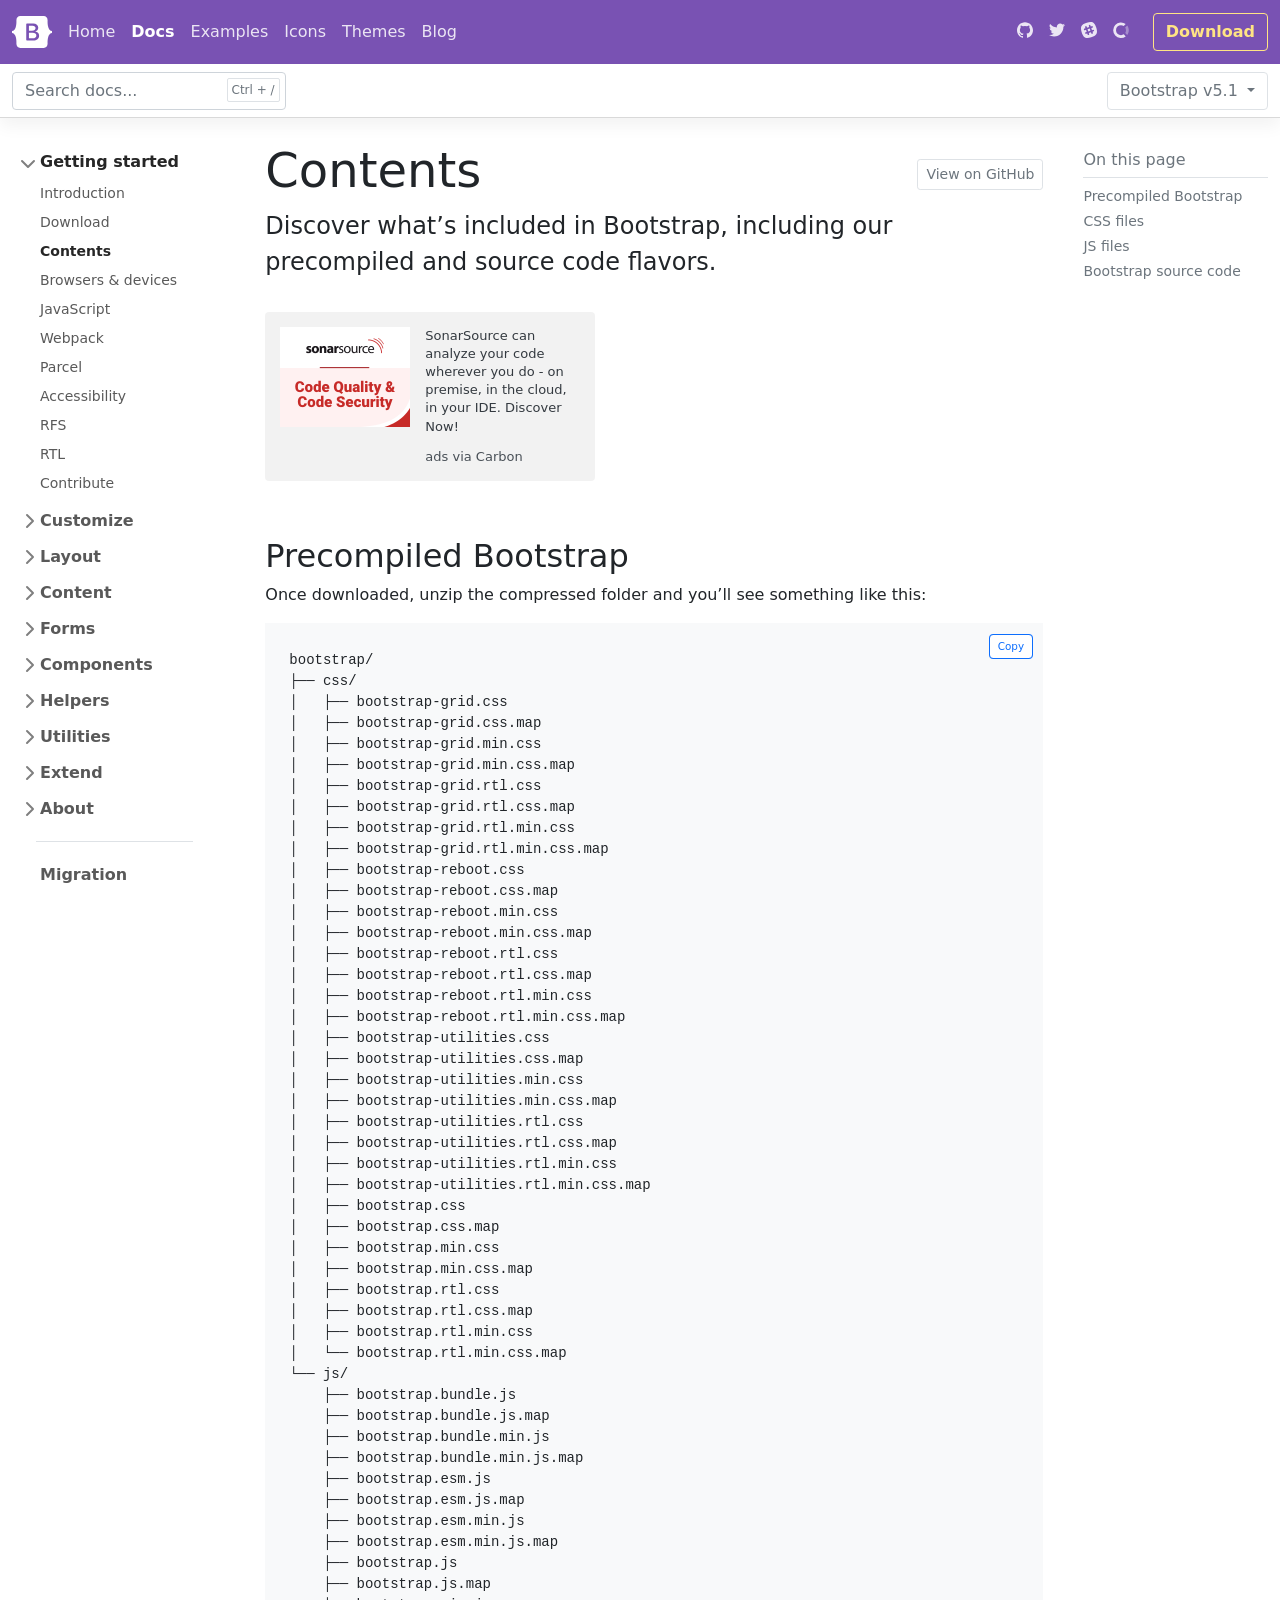
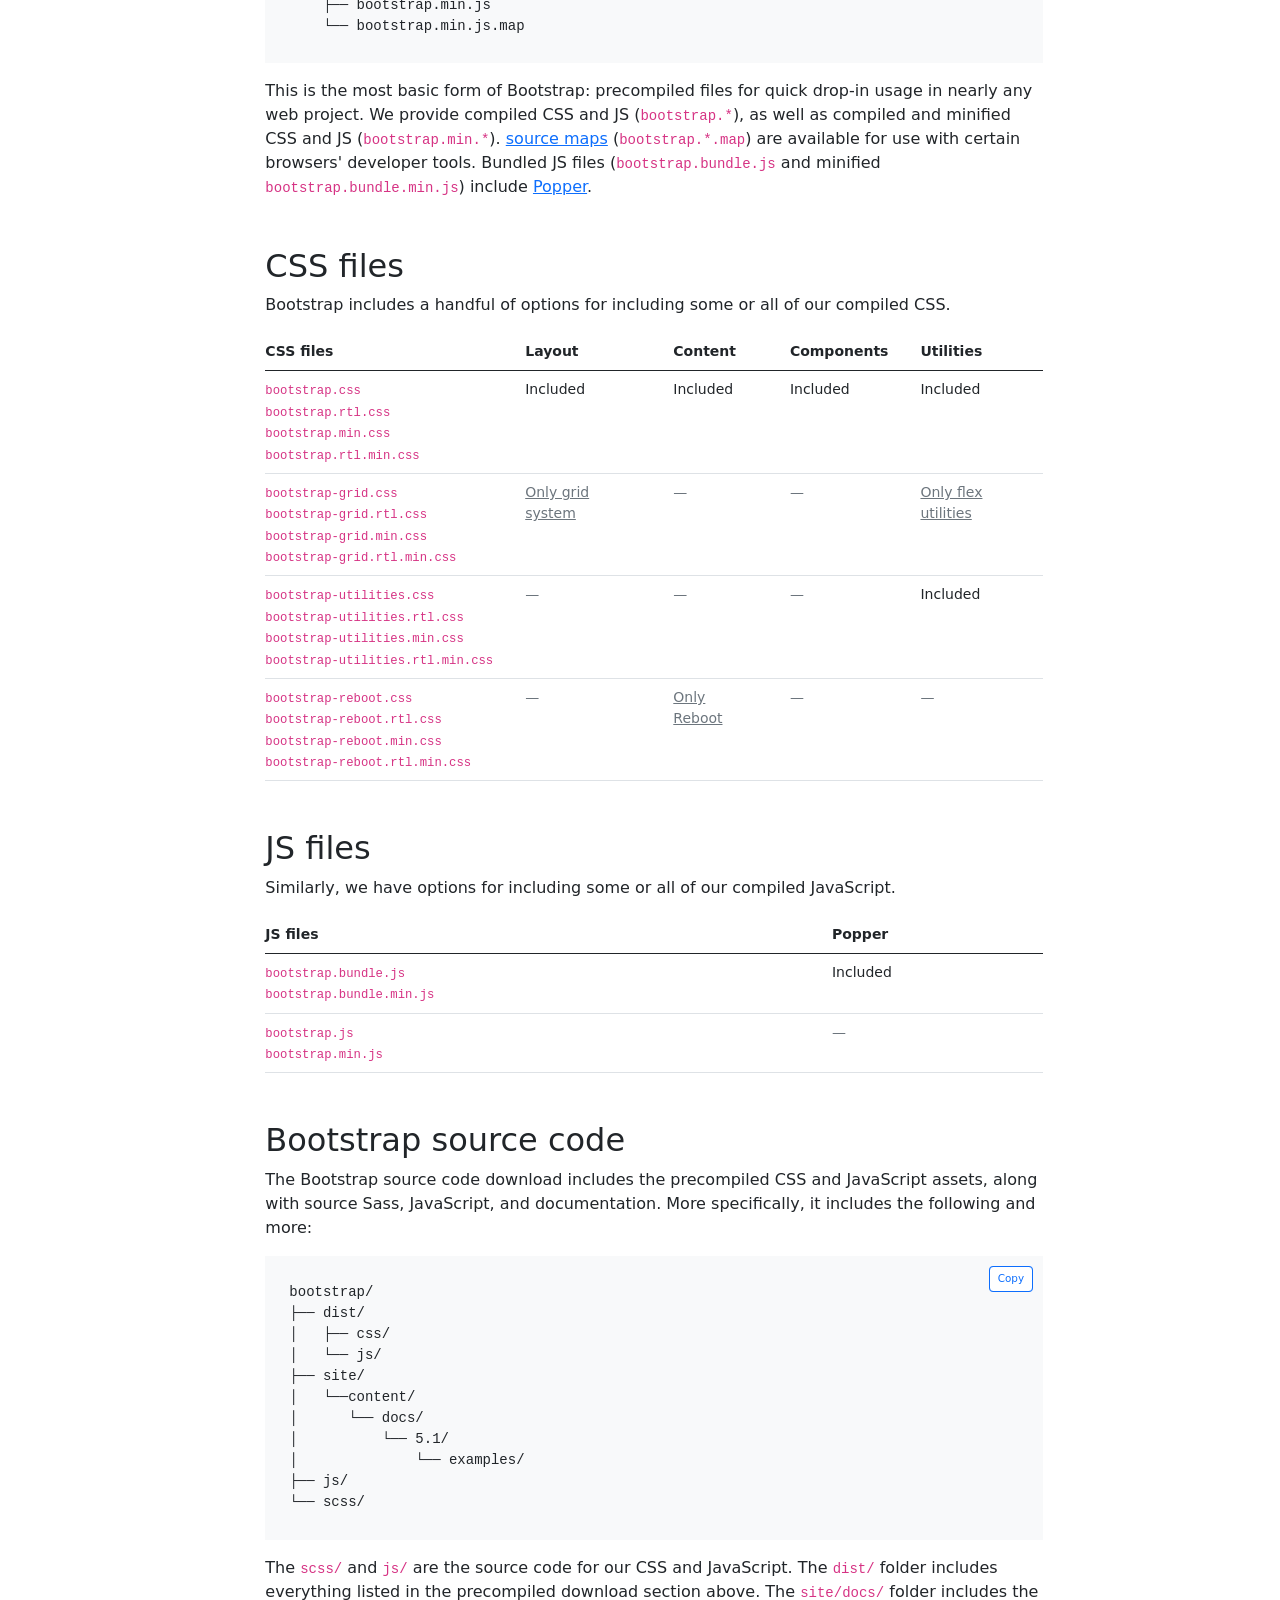
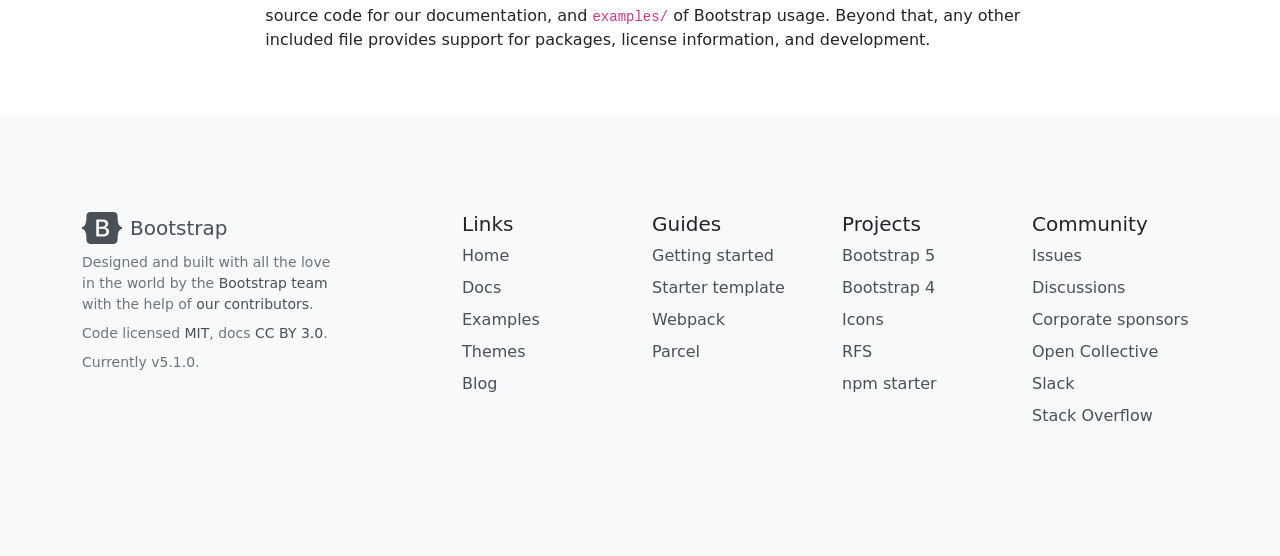
<file: css/Contents · Bootstrap v5.1.html>
<!DOCTYPE html>
<!-- saved from url=(0059)https://getbootstrap.com/docs/5.1/getting-started/contents/ -->
<html lang="en"><head><meta http-equiv="Content-Type" content="text/html; charset=UTF-8">
    
<meta name="viewport" content="width=device-width, initial-scale=1">
<meta name="description" content="Discover what’s included in Bootstrap, including our precompiled and source code flavors.">
<meta name="author" content="Mark Otto, Jacob Thornton, and Bootstrap contributors">
<meta name="generator" content="Hugo 0.87.0">

<meta name="docsearch:language" content="en">
<meta name="docsearch:version" content="5.1">

<title>Contents · Bootstrap v5.1</title>

<link rel="canonical" href="https://getbootstrap.com/docs/5.1/getting-started/contents/">



<!-- Bootstrap core CSS -->
<style class="anchorjs"></style><link href="./Contents · Bootstrap v5.1_files/bootstrap.min.css" rel="stylesheet" integrity="sha384-KyZXEAg3QhqLMpG8r+8fhAXLRk2vvoC2f3B09zVXn8CA5QIVfZOJ3BCsw2P0p/We" crossorigin="anonymous">

<link href="./Contents · Bootstrap v5.1_files/docs.css" rel="stylesheet">

<!-- Favicons -->
<link rel="apple-touch-icon" href="https://getbootstrap.com/docs/5.1/assets/img/favicons/apple-touch-icon.png" sizes="180x180">
<link rel="icon" href="https://getbootstrap.com/docs/5.1/assets/img/favicons/favicon-32x32.png" sizes="32x32" type="image/png">
<link rel="icon" href="https://getbootstrap.com/docs/5.1/assets/img/favicons/favicon-16x16.png" sizes="16x16" type="image/png">
<link rel="manifest" href="https://getbootstrap.com/docs/5.1/assets/img/favicons/manifest.json">
<link rel="mask-icon" href="https://getbootstrap.com/docs/5.1/assets/img/favicons/safari-pinned-tab.svg" color="#7952b3">
<link rel="icon" href="https://getbootstrap.com/docs/5.1/assets/img/favicons/favicon.ico">
<meta name="theme-color" content="#7952b3">

<!-- Twitter -->
<meta name="twitter:card" content="summary">
<meta name="twitter:site" content="@getbootstrap">
<meta name="twitter:creator" content="@getbootstrap">
<meta name="twitter:title" content="Contents">
<meta name="twitter:description" content="Discover what’s included in Bootstrap, including our precompiled and source code flavors.">
<meta name="twitter:image" content="https://getbootstrap.com/docs/5.1/assets/brand/bootstrap-social.png">

<!-- Facebook -->
<meta property="og:url" content="https://getbootstrap.com/docs/5.1/getting-started/contents/">
<meta property="og:title" content="Contents">
<meta property="og:description" content="Discover what’s included in Bootstrap, including our precompiled and source code flavors.">
<meta property="og:type" content="article">
<meta property="og:image" content="https://getbootstrap.com/docs/5.1/assets/brand/bootstrap-social.png">
<meta property="og:image:type" content="image/png">
<meta property="og:image:width" content="1000">
<meta property="og:image:height" content="500">

<script>
  window.ga=window.ga||function(){(ga.q=ga.q||[]).push(arguments)};ga.l=+new Date;
  ga('create', 'UA-146052-10', 'getbootstrap.com');
  ga('set', 'anonymizeIp', true);
  ga('send', 'pageview');
</script>
<script async="" src="./Contents · Bootstrap v5.1_files/analytics.js.download"></script>


  <script id="_carbonads_projs" type="text/javascript" src="./Contents · Bootstrap v5.1_files/CKYIKKJL.json"></script></head>
  <body>
    <div class="skippy visually-hidden-focusable overflow-hidden">
  <div class="container-xl">
    <a class="d-inline-flex p-2 m-1" href="https://getbootstrap.com/docs/5.1/getting-started/contents/#content">Skip to main content</a>
    <a class="d-none d-md-inline-flex p-2 m-1" href="https://getbootstrap.com/docs/5.1/getting-started/contents/#bd-docs-nav">Skip to docs navigation</a>
  </div>
</div>


    <header class="navbar navbar-expand-md navbar-dark bd-navbar">
  <nav class="container-xxl flex-wrap flex-md-nowrap" aria-label="Main navigation">
    <a class="navbar-brand p-0 me-2" href="https://getbootstrap.com/" aria-label="Bootstrap">
      <svg xmlns="http://www.w3.org/2000/svg" width="40" height="32" class="d-block my-1" viewBox="0 0 118 94" role="img"><title>Bootstrap</title><path fill-rule="evenodd" clip-rule="evenodd" d="M24.509 0c-6.733 0-11.715 5.893-11.492 12.284.214 6.14-.064 14.092-2.066 20.577C8.943 39.365 5.547 43.485 0 44.014v5.972c5.547.529 8.943 4.649 10.951 11.153 2.002 6.485 2.28 14.437 2.066 20.577C12.794 88.106 17.776 94 24.51 94H93.5c6.733 0 11.714-5.893 11.491-12.284-.214-6.14.064-14.092 2.066-20.577 2.009-6.504 5.396-10.624 10.943-11.153v-5.972c-5.547-.529-8.934-4.649-10.943-11.153-2.002-6.484-2.28-14.437-2.066-20.577C105.214 5.894 100.233 0 93.5 0H24.508zM80 57.863C80 66.663 73.436 72 62.543 72H44a2 2 0 01-2-2V24a2 2 0 012-2h18.437c9.083 0 15.044 4.92 15.044 12.474 0 5.302-4.01 10.049-9.119 10.88v.277C75.317 46.394 80 51.21 80 57.863zM60.521 28.34H49.948v14.934h8.905c6.884 0 10.68-2.772 10.68-7.727 0-4.643-3.264-7.207-9.012-7.207zM49.948 49.2v16.458H60.91c7.167 0 10.964-2.876 10.964-8.281 0-5.406-3.903-8.178-11.425-8.178H49.948z" fill="currentColor"></path></svg>
    </a>

    <button class="navbar-toggler" type="button" data-bs-toggle="collapse" data-bs-target="#bdNavbar" aria-controls="bdNavbar" aria-expanded="false" aria-label="Toggle navigation">
      <svg xmlns="http://www.w3.org/2000/svg" width="32" height="32" class="bi" fill="currentColor" viewBox="0 0 16 16">
  <path fill-rule="evenodd" d="M2.5 11.5A.5.5 0 0 1 3 11h10a.5.5 0 0 1 0 1H3a.5.5 0 0 1-.5-.5zm0-4A.5.5 0 0 1 3 7h10a.5.5 0 0 1 0 1H3a.5.5 0 0 1-.5-.5zm0-4A.5.5 0 0 1 3 3h10a.5.5 0 0 1 0 1H3a.5.5 0 0 1-.5-.5z"></path>
</svg>

    </button>

    <div class="collapse navbar-collapse" id="bdNavbar">
      <ul class="navbar-nav flex-row flex-wrap bd-navbar-nav pt-2 py-md-0">
        <li class="nav-item col-6 col-md-auto">
          <a class="nav-link p-2" href="https://getbootstrap.com/" onclick="ga(&#39;send&#39;, &#39;event&#39;, &#39;Navbar&#39;, &#39;Community links&#39;, &#39;Bootstrap&#39;);">Home</a>
        </li>
        <li class="nav-item col-6 col-md-auto">
          <a class="nav-link p-2 active" aria-current="true" href="https://getbootstrap.com/docs/5.1/getting-started/introduction/" onclick="ga(&#39;send&#39;, &#39;event&#39;, &#39;Navbar&#39;, &#39;Community links&#39;, &#39;Docs&#39;);">Docs</a>
        </li>
        <li class="nav-item col-6 col-md-auto">
          <a class="nav-link p-2" href="https://getbootstrap.com/docs/5.1/examples/" onclick="ga(&#39;send&#39;, &#39;event&#39;, &#39;Navbar&#39;, &#39;Community links&#39;, &#39;Examples&#39;);">Examples</a>
        </li>
        <li class="nav-item col-6 col-md-auto">
          <a class="nav-link p-2" href="https://icons.getbootstrap.com/" onclick="ga(&#39;send&#39;, &#39;event&#39;, &#39;Navbar&#39;, &#39;Community links&#39;, &#39;Icons&#39;);" target="_blank" rel="noopener">Icons</a>
        </li>
        <li class="nav-item col-6 col-md-auto">
          <a class="nav-link p-2" href="https://themes.getbootstrap.com/" onclick="ga(&#39;send&#39;, &#39;event&#39;, &#39;Navbar&#39;, &#39;Community links&#39;, &#39;Themes&#39;);" target="_blank" rel="noopener">Themes</a>
        </li>
        <li class="nav-item col-6 col-md-auto">
          <a class="nav-link p-2" href="https://blog.getbootstrap.com/" onclick="ga(&#39;send&#39;, &#39;event&#39;, &#39;Navbar&#39;, &#39;Community links&#39;, &#39;Blog&#39;);" target="_blank" rel="noopener">Blog</a>
        </li>
      </ul>

      <hr class="d-md-none text-white-50">

      <ul class="navbar-nav flex-row flex-wrap ms-md-auto">
        <li class="nav-item col-6 col-md-auto">
          <a class="nav-link p-2" href="https://github.com/twbs" target="_blank" rel="noopener">
            <svg xmlns="http://www.w3.org/2000/svg" width="36" height="36" class="navbar-nav-svg d-inline-block align-text-top" viewBox="0 0 512 499.36" role="img"><title>GitHub</title><path fill="currentColor" fill-rule="evenodd" d="M256 0C114.64 0 0 114.61 0 256c0 113.09 73.34 209 175.08 242.9 12.8 2.35 17.47-5.56 17.47-12.34 0-6.08-.22-22.18-.35-43.54-71.2 15.49-86.2-34.34-86.2-34.34-11.64-29.57-28.42-37.45-28.42-37.45-23.27-15.84 1.73-15.55 1.73-15.55 25.69 1.81 39.21 26.38 39.21 26.38 22.84 39.12 59.92 27.82 74.5 21.27 2.33-16.54 8.94-27.82 16.25-34.22-56.84-6.43-116.6-28.43-116.6-126.49 0-27.95 10-50.8 26.35-68.69-2.63-6.48-11.42-32.5 2.51-67.75 0 0 21.49-6.88 70.4 26.24a242.65 242.65 0 0 1 128.18 0c48.87-33.13 70.33-26.24 70.33-26.24 14 35.25 5.18 61.27 2.55 67.75 16.41 17.9 26.31 40.75 26.31 68.69 0 98.35-59.85 120-116.88 126.32 9.19 7.9 17.38 23.53 17.38 47.41 0 34.22-.31 61.83-.31 70.23 0 6.85 4.61 14.81 17.6 12.31C438.72 464.97 512 369.08 512 256.02 512 114.62 397.37 0 256 0z"></path></svg>
            <small class="d-md-none ms-2">GitHub</small>
          </a>
        </li>
        <li class="nav-item col-6 col-md-auto">
          <a class="nav-link p-2" href="https://twitter.com/getbootstrap" target="_blank" rel="noopener">
            <svg xmlns="http://www.w3.org/2000/svg" width="36" height="36" class="navbar-nav-svg d-inline-block align-text-top" viewBox="0 0 512 416.32" role="img"><title>Twitter</title><path fill="currentColor" d="M160.83 416.32c193.2 0 298.92-160.22 298.92-298.92 0-4.51 0-9-.2-13.52A214 214 0 0 0 512 49.38a212.93 212.93 0 0 1-60.44 16.6 105.7 105.7 0 0 0 46.3-58.19 209 209 0 0 1-66.79 25.37 105.09 105.09 0 0 0-181.73 71.91 116.12 116.12 0 0 0 2.66 24c-87.28-4.3-164.73-46.3-216.56-109.82A105.48 105.48 0 0 0 68 159.6a106.27 106.27 0 0 1-47.53-13.11v1.43a105.28 105.28 0 0 0 84.21 103.06 105.67 105.67 0 0 1-47.33 1.84 105.06 105.06 0 0 0 98.14 72.94A210.72 210.72 0 0 1 25 370.84a202.17 202.17 0 0 1-25-1.43 298.85 298.85 0 0 0 160.83 46.92"></path></svg>
            <small class="d-md-none ms-2">Twitter</small>
          </a>
        </li>
        <li class="nav-item col-6 col-md-auto">
          <a class="nav-link p-2" href="https://bootstrap-slack.herokuapp.com/" target="_blank" rel="noopener">
            <svg xmlns="http://www.w3.org/2000/svg" width="36" height="36" class="navbar-nav-svg d-inline-block align-text-top" viewBox="0 0 512 512" role="img"><title>Slack</title><path fill="currentColor" d="M210.787 234.832l68.31-22.883 22.1 65.977-68.309 22.882z"></path><path fill="currentColor" d="M490.54 185.6C437.7 9.59 361.6-31.34 185.6 21.46S-31.3 150.4 21.46 326.4 150.4 543.3 326.4 490.54 543.34 361.6 490.54 185.6zM401.7 299.8l-33.15 11.05 11.46 34.38c4.5 13.92-2.87 29.06-16.78 33.56-2.87.82-6.14 1.64-9 1.23a27.32 27.32 0 0 1-24.56-18l-11.46-34.38-68.36 22.92 11.46 34.38c4.5 13.92-2.87 29.06-16.78 33.56-2.87.82-6.14 1.64-9 1.23a27.32 27.32 0 0 1-24.56-18l-11.46-34.43-33.15 11.05c-2.87.82-6.14 1.64-9 1.23a27.32 27.32 0 0 1-24.56-18c-4.5-13.92 2.87-29.06 16.78-33.56l33.12-11.03-22.1-65.9-33.15 11.05c-2.87.82-6.14 1.64-9 1.23a27.32 27.32 0 0 1-24.56-18c-4.48-13.93 2.89-29.07 16.81-33.58l33.15-11.05-11.46-34.38c-4.5-13.92 2.87-29.06 16.78-33.56s29.06 2.87 33.56 16.78l11.46 34.38 68.36-22.92-11.46-34.38c-4.5-13.92 2.87-29.06 16.78-33.56s29.06 2.87 33.56 16.78l11.47 34.42 33.15-11.05c13.92-4.5 29.06 2.87 33.56 16.78s-2.87 29.06-16.78 33.56L329.7 194.6l22.1 65.9 33.15-11.05c13.92-4.5 29.06 2.87 33.56 16.78s-2.88 29.07-16.81 33.57z"></path></svg>
            <small class="d-md-none ms-2">Slack</small>
          </a>
        </li>
        <li class="nav-item col-6 col-md-auto">
          <a class="nav-link p-2" href="https://opencollective.com/bootstrap" target="_blank" rel="noopener">
            <svg xmlns="http://www.w3.org/2000/svg" width="36" height="36" fill="currentColor" fill-rule="evenodd" class="navbar-nav-svg d-inline-block align-text-top" viewBox="0 0 40 41" role="img"><title>Open Collective</title><path fill-opacity=".4" d="M32.8 21c0 2.4-.8 4.9-2 6.9l5.1 5.1c2.5-3.4 4.1-7.6 4.1-12 0-4.6-1.6-8.8-4-12.2L30.7 14c1.2 2 2 4.3 2 7z"></path><path d="M20 33.7a12.8 12.8 0 0 1 0-25.6c2.6 0 5 .7 7 2.1L32 5a20 20 0 1 0 .1 31.9l-5-5.2a13 13 0 0 1-7 2z"></path></svg>
            <small class="d-md-none ms-2">Open Collective</small>
          </a>
        </li>
      </ul>

      <a class="btn btn-bd-download d-lg-inline-block my-2 my-md-0 ms-md-3" href="https://getbootstrap.com/docs/5.1/getting-started/download/">Download</a>
    </div>
  </nav>
</header>


    
  <nav class="bd-subnavbar py-2" aria-label="Secondary navigation">
  <div class="container-xxl d-flex align-items-md-center">
    <form class="bd-search position-relative me-auto">
      <span class="algolia-autocomplete" style="position: relative; display: inline-block; direction: ltr;"><input type="search" class="form-control ds-input" id="search-input" placeholder="Search docs..." aria-label="Search docs for..." autocomplete="off" data-bd-docs-version="5.1" spellcheck="false" role="combobox" aria-autocomplete="list" aria-expanded="false" aria-owns="algolia-autocomplete-listbox-0" dir="auto" style="position: relative; vertical-align: top;"><pre aria-hidden="true" style="position: absolute; visibility: hidden; white-space: pre; font-family: system-ui, -apple-system, &quot;Segoe UI&quot;, Roboto, &quot;Helvetica Neue&quot;, Arial, &quot;Noto Sans&quot;, &quot;Liberation Sans&quot;, sans-serif, &quot;Apple Color Emoji&quot;, &quot;Segoe UI Emoji&quot;, &quot;Segoe UI Symbol&quot;, &quot;Noto Color Emoji&quot;; font-size: 16px; font-style: normal; font-variant: normal; font-weight: 400; word-spacing: 0px; letter-spacing: normal; text-indent: 0px; text-rendering: auto; text-transform: none;"></pre><span class="ds-dropdown-menu" role="listbox" id="algolia-autocomplete-listbox-0" style="position: absolute; top: 100%; z-index: 100; display: none; left: 0px; right: auto;"><div class="ds-dataset-1"></div></span></span>
    </form>

    <div class="dropdown ms-3">
  <button class="btn btn-bd-light dropdown-toggle" id="bd-versions" data-bs-toggle="dropdown" aria-expanded="false" data-bs-display="static">
    <span class="d-none d-lg-inline">Bootstrap</span> v5.1
  </button>
  <ul class="dropdown-menu dropdown-menu-end" aria-labelledby="bd-versions">
    <li><a class="dropdown-item current" aria-current="true" href="https://getbootstrap.com/docs/5.1/">Latest (5.0.x)</a></li>
    <li><hr class="dropdown-divider"></li>
    <li><a class="dropdown-item" href="https://getbootstrap.com/docs/4.6/">v4.6.x</a></li>
    <li><a class="dropdown-item" href="https://getbootstrap.com/docs/3.4/">v3.4.1</a></li>
    <li><a class="dropdown-item" href="https://getbootstrap.com/2.3.2/">v2.3.2</a></li>
    <li><hr class="dropdown-divider"></li>
    <li><a class="dropdown-item" href="https://getbootstrap.com/docs/versions/">All versions</a></li>
  </ul>
</div>


    <button class="btn bd-sidebar-toggle d-md-none py-0 px-1 ms-3 order-3 collapsed" type="button" data-bs-toggle="collapse" data-bs-target="#bd-docs-nav" aria-controls="bd-docs-nav" aria-expanded="false" aria-label="Toggle docs navigation">
      <svg xmlns="http://www.w3.org/2000/svg" width="24" height="24" class="bi bi-expand" fill="currentColor" viewBox="0 0 16 16">
  <title>Expand</title>
  <path fill-rule="evenodd" d="M1 8a.5.5 0 0 1 .5-.5h13a.5.5 0 0 1 0 1h-13A.5.5 0 0 1 1 8zM7.646.146a.5.5 0 0 1 .708 0l2 2a.5.5 0 0 1-.708.708L8.5 1.707V5.5a.5.5 0 0 1-1 0V1.707L6.354 2.854a.5.5 0 1 1-.708-.708l2-2zM8 10a.5.5 0 0 1 .5.5v3.793l1.146-1.147a.5.5 0 0 1 .708.708l-2 2a.5.5 0 0 1-.708 0l-2-2a.5.5 0 0 1 .708-.708L7.5 14.293V10.5A.5.5 0 0 1 8 10z"></path>
</svg>

      <svg xmlns="http://www.w3.org/2000/svg" width="24" height="24" class="bi bi-collapse" fill="currentColor" viewBox="0 0 16 16">
  <title>Collapse</title>
  <path fill-rule="evenodd" d="M1 8a.5.5 0 0 1 .5-.5h13a.5.5 0 0 1 0 1h-13A.5.5 0 0 1 1 8zm7-8a.5.5 0 0 1 .5.5v3.793l1.146-1.147a.5.5 0 0 1 .708.708l-2 2a.5.5 0 0 1-.708 0l-2-2a.5.5 0 1 1 .708-.708L7.5 4.293V.5A.5.5 0 0 1 8 0zm-.5 11.707l-1.146 1.147a.5.5 0 0 1-.708-.708l2-2a.5.5 0 0 1 .708 0l2 2a.5.5 0 0 1-.708.708L8.5 11.707V15.5a.5.5 0 0 1-1 0v-3.793z"></path>
</svg>

    </button>
  </div>
</nav>


  <div class="container-xxl my-md-4 bd-layout">
    <aside class="bd-sidebar">
      <nav class="collapse bd-links" id="bd-docs-nav" aria-label="Docs navigation"><ul class="list-unstyled mb-0 py-3 pt-md-1">
      <li class="mb-1">
        <button class="btn d-inline-flex align-items-center rounded" data-bs-toggle="collapse" data-bs-target="#getting-started-collapse" aria-expanded="true" aria-current="true">
          Getting started
        </button>

        <div class="collapse show" id="getting-started-collapse">
          <ul class="list-unstyled fw-normal pb-1 small">
              <li><a href="https://getbootstrap.com/docs/5.1/getting-started/introduction/" class="d-inline-flex align-items-center rounded">Introduction</a></li>
              <li><a href="https://getbootstrap.com/docs/5.1/getting-started/download/" class="d-inline-flex align-items-center rounded">Download</a></li>
              <li><a href="https://getbootstrap.com/docs/5.1/getting-started/contents/" class="d-inline-flex align-items-center rounded active" aria-current="page">Contents</a></li>
              <li><a href="https://getbootstrap.com/docs/5.1/getting-started/browsers-devices/" class="d-inline-flex align-items-center rounded">Browsers &amp; devices</a></li>
              <li><a href="https://getbootstrap.com/docs/5.1/getting-started/javascript/" class="d-inline-flex align-items-center rounded">JavaScript</a></li>
              <li><a href="https://getbootstrap.com/docs/5.1/getting-started/webpack/" class="d-inline-flex align-items-center rounded">Webpack</a></li>
              <li><a href="https://getbootstrap.com/docs/5.1/getting-started/parcel/" class="d-inline-flex align-items-center rounded">Parcel</a></li>
              <li><a href="https://getbootstrap.com/docs/5.1/getting-started/accessibility/" class="d-inline-flex align-items-center rounded">Accessibility</a></li>
              <li><a href="https://getbootstrap.com/docs/5.1/getting-started/rfs/" class="d-inline-flex align-items-center rounded">RFS</a></li>
              <li><a href="https://getbootstrap.com/docs/5.1/getting-started/rtl/" class="d-inline-flex align-items-center rounded">RTL</a></li>
              <li><a href="https://getbootstrap.com/docs/5.1/getting-started/contribute/" class="d-inline-flex align-items-center rounded">Contribute</a></li>
          </ul>
        </div>
      </li>
      <li class="mb-1">
        <button class="btn d-inline-flex align-items-center rounded collapsed" data-bs-toggle="collapse" data-bs-target="#customize-collapse" aria-expanded="false">
          Customize
        </button>

        <div class="collapse" id="customize-collapse">
          <ul class="list-unstyled fw-normal pb-1 small">
              <li><a href="https://getbootstrap.com/docs/5.1/customize/overview/" class="d-inline-flex align-items-center rounded">Overview</a></li>
              <li><a href="https://getbootstrap.com/docs/5.1/customize/sass/" class="d-inline-flex align-items-center rounded">Sass</a></li>
              <li><a href="https://getbootstrap.com/docs/5.1/customize/options/" class="d-inline-flex align-items-center rounded">Options</a></li>
              <li><a href="https://getbootstrap.com/docs/5.1/customize/color/" class="d-inline-flex align-items-center rounded">Color</a></li>
              <li><a href="https://getbootstrap.com/docs/5.1/customize/components/" class="d-inline-flex align-items-center rounded">Components</a></li>
              <li><a href="https://getbootstrap.com/docs/5.1/customize/css-variables/" class="d-inline-flex align-items-center rounded">CSS variables</a></li>
              <li><a href="https://getbootstrap.com/docs/5.1/customize/optimize/" class="d-inline-flex align-items-center rounded">Optimize</a></li>
          </ul>
        </div>
      </li>
      <li class="mb-1">
        <button class="btn d-inline-flex align-items-center rounded collapsed" data-bs-toggle="collapse" data-bs-target="#layout-collapse" aria-expanded="false">
          Layout
        </button>

        <div class="collapse" id="layout-collapse">
          <ul class="list-unstyled fw-normal pb-1 small">
              <li><a href="https://getbootstrap.com/docs/5.1/layout/breakpoints/" class="d-inline-flex align-items-center rounded">Breakpoints</a></li>
              <li><a href="https://getbootstrap.com/docs/5.1/layout/containers/" class="d-inline-flex align-items-center rounded">Containers</a></li>
              <li><a href="https://getbootstrap.com/docs/5.1/layout/grid/" class="d-inline-flex align-items-center rounded">Grid</a></li>
              <li><a href="https://getbootstrap.com/docs/5.1/layout/columns/" class="d-inline-flex align-items-center rounded">Columns</a></li>
              <li><a href="https://getbootstrap.com/docs/5.1/layout/gutters/" class="d-inline-flex align-items-center rounded">Gutters</a></li>
              <li><a href="https://getbootstrap.com/docs/5.1/layout/utilities/" class="d-inline-flex align-items-center rounded">Utilities</a></li>
              <li><a href="https://getbootstrap.com/docs/5.1/layout/z-index/" class="d-inline-flex align-items-center rounded">Z-index</a></li>
              <li><a href="https://getbootstrap.com/docs/5.1/layout/css-grid/" class="d-inline-flex align-items-center rounded">CSS Grid</a></li>
          </ul>
        </div>
      </li>
      <li class="mb-1">
        <button class="btn d-inline-flex align-items-center rounded collapsed" data-bs-toggle="collapse" data-bs-target="#content-collapse" aria-expanded="false">
          Content
        </button>

        <div class="collapse" id="content-collapse">
          <ul class="list-unstyled fw-normal pb-1 small">
              <li><a href="https://getbootstrap.com/docs/5.1/content/reboot/" class="d-inline-flex align-items-center rounded">Reboot</a></li>
              <li><a href="https://getbootstrap.com/docs/5.1/content/typography/" class="d-inline-flex align-items-center rounded">Typography</a></li>
              <li><a href="https://getbootstrap.com/docs/5.1/content/images/" class="d-inline-flex align-items-center rounded">Images</a></li>
              <li><a href="https://getbootstrap.com/docs/5.1/content/tables/" class="d-inline-flex align-items-center rounded">Tables</a></li>
              <li><a href="https://getbootstrap.com/docs/5.1/content/figures/" class="d-inline-flex align-items-center rounded">Figures</a></li>
          </ul>
        </div>
      </li>
      <li class="mb-1">
        <button class="btn d-inline-flex align-items-center rounded collapsed" data-bs-toggle="collapse" data-bs-target="#forms-collapse" aria-expanded="false">
          Forms
        </button>

        <div class="collapse" id="forms-collapse">
          <ul class="list-unstyled fw-normal pb-1 small">
              <li><a href="https://getbootstrap.com/docs/5.1/forms/overview/" class="d-inline-flex align-items-center rounded">Overview</a></li>
              <li><a href="https://getbootstrap.com/docs/5.1/forms/form-control/" class="d-inline-flex align-items-center rounded">Form control</a></li>
              <li><a href="https://getbootstrap.com/docs/5.1/forms/select/" class="d-inline-flex align-items-center rounded">Select</a></li>
              <li><a href="https://getbootstrap.com/docs/5.1/forms/checks-radios/" class="d-inline-flex align-items-center rounded">Checks &amp; radios</a></li>
              <li><a href="https://getbootstrap.com/docs/5.1/forms/range/" class="d-inline-flex align-items-center rounded">Range</a></li>
              <li><a href="https://getbootstrap.com/docs/5.1/forms/input-group/" class="d-inline-flex align-items-center rounded">Input group</a></li>
              <li><a href="https://getbootstrap.com/docs/5.1/forms/floating-labels/" class="d-inline-flex align-items-center rounded">Floating labels</a></li>
              <li><a href="https://getbootstrap.com/docs/5.1/forms/layout/" class="d-inline-flex align-items-center rounded">Layout</a></li>
              <li><a href="https://getbootstrap.com/docs/5.1/forms/validation/" class="d-inline-flex align-items-center rounded">Validation</a></li>
          </ul>
        </div>
      </li>
      <li class="mb-1">
        <button class="btn d-inline-flex align-items-center rounded collapsed" data-bs-toggle="collapse" data-bs-target="#components-collapse" aria-expanded="false">
          Components
        </button>

        <div class="collapse" id="components-collapse">
          <ul class="list-unstyled fw-normal pb-1 small">
              <li><a href="https://getbootstrap.com/docs/5.1/components/accordion/" class="d-inline-flex align-items-center rounded">Accordion</a></li>
              <li><a href="https://getbootstrap.com/docs/5.1/components/alerts/" class="d-inline-flex align-items-center rounded">Alerts</a></li>
              <li><a href="https://getbootstrap.com/docs/5.1/components/badge/" class="d-inline-flex align-items-center rounded">Badge</a></li>
              <li><a href="https://getbootstrap.com/docs/5.1/components/breadcrumb/" class="d-inline-flex align-items-center rounded">Breadcrumb</a></li>
              <li><a href="https://getbootstrap.com/docs/5.1/components/buttons/" class="d-inline-flex align-items-center rounded">Buttons</a></li>
              <li><a href="https://getbootstrap.com/docs/5.1/components/button-group/" class="d-inline-flex align-items-center rounded">Button group</a></li>
              <li><a href="https://getbootstrap.com/docs/5.1/components/card/" class="d-inline-flex align-items-center rounded">Card</a></li>
              <li><a href="https://getbootstrap.com/docs/5.1/components/carousel/" class="d-inline-flex align-items-center rounded">Carousel</a></li>
              <li><a href="https://getbootstrap.com/docs/5.1/components/close-button/" class="d-inline-flex align-items-center rounded">Close button</a></li>
              <li><a href="https://getbootstrap.com/docs/5.1/components/collapse/" class="d-inline-flex align-items-center rounded">Collapse</a></li>
              <li><a href="https://getbootstrap.com/docs/5.1/components/dropdowns/" class="d-inline-flex align-items-center rounded">Dropdowns</a></li>
              <li><a href="https://getbootstrap.com/docs/5.1/components/list-group/" class="d-inline-flex align-items-center rounded">List group</a></li>
              <li><a href="https://getbootstrap.com/docs/5.1/components/modal/" class="d-inline-flex align-items-center rounded">Modal</a></li>
              <li><a href="https://getbootstrap.com/docs/5.1/components/navs-tabs/" class="d-inline-flex align-items-center rounded">Navs &amp; tabs</a></li>
              <li><a href="https://getbootstrap.com/docs/5.1/components/navbar/" class="d-inline-flex align-items-center rounded">Navbar</a></li>
              <li><a href="https://getbootstrap.com/docs/5.1/components/offcanvas/" class="d-inline-flex align-items-center rounded">Offcanvas</a></li>
              <li><a href="https://getbootstrap.com/docs/5.1/components/pagination/" class="d-inline-flex align-items-center rounded">Pagination</a></li>
              <li><a href="https://getbootstrap.com/docs/5.1/components/placeholders/" class="d-inline-flex align-items-center rounded">Placeholders</a></li>
              <li><a href="https://getbootstrap.com/docs/5.1/components/popovers/" class="d-inline-flex align-items-center rounded">Popovers</a></li>
              <li><a href="https://getbootstrap.com/docs/5.1/components/progress/" class="d-inline-flex align-items-center rounded">Progress</a></li>
              <li><a href="https://getbootstrap.com/docs/5.1/components/scrollspy/" class="d-inline-flex align-items-center rounded">Scrollspy</a></li>
              <li><a href="https://getbootstrap.com/docs/5.1/components/spinners/" class="d-inline-flex align-items-center rounded">Spinners</a></li>
              <li><a href="https://getbootstrap.com/docs/5.1/components/toasts/" class="d-inline-flex align-items-center rounded">Toasts</a></li>
              <li><a href="https://getbootstrap.com/docs/5.1/components/tooltips/" class="d-inline-flex align-items-center rounded">Tooltips</a></li>
          </ul>
        </div>
      </li>
      <li class="mb-1">
        <button class="btn d-inline-flex align-items-center rounded collapsed" data-bs-toggle="collapse" data-bs-target="#helpers-collapse" aria-expanded="false">
          Helpers
        </button>

        <div class="collapse" id="helpers-collapse">
          <ul class="list-unstyled fw-normal pb-1 small">
              <li><a href="https://getbootstrap.com/docs/5.1/helpers/clearfix/" class="d-inline-flex align-items-center rounded">Clearfix</a></li>
              <li><a href="https://getbootstrap.com/docs/5.1/helpers/colored-links/" class="d-inline-flex align-items-center rounded">Colored links</a></li>
              <li><a href="https://getbootstrap.com/docs/5.1/helpers/ratio/" class="d-inline-flex align-items-center rounded">Ratio</a></li>
              <li><a href="https://getbootstrap.com/docs/5.1/helpers/position/" class="d-inline-flex align-items-center rounded">Position</a></li>
              <li><a href="https://getbootstrap.com/docs/5.1/helpers/stacks/" class="d-inline-flex align-items-center rounded">Stacks</a></li>
              <li><a href="https://getbootstrap.com/docs/5.1/helpers/visually-hidden/" class="d-inline-flex align-items-center rounded">Visually hidden</a></li>
              <li><a href="https://getbootstrap.com/docs/5.1/helpers/stretched-link/" class="d-inline-flex align-items-center rounded">Stretched link</a></li>
              <li><a href="https://getbootstrap.com/docs/5.1/helpers/text-truncation/" class="d-inline-flex align-items-center rounded">Text truncation</a></li>
              <li><a href="https://getbootstrap.com/docs/5.1/helpers/vertical-rule/" class="d-inline-flex align-items-center rounded">Vertical rule</a></li>
          </ul>
        </div>
      </li>
      <li class="mb-1">
        <button class="btn d-inline-flex align-items-center rounded collapsed" data-bs-toggle="collapse" data-bs-target="#utilities-collapse" aria-expanded="false">
          Utilities
        </button>

        <div class="collapse" id="utilities-collapse">
          <ul class="list-unstyled fw-normal pb-1 small">
              <li><a href="https://getbootstrap.com/docs/5.1/utilities/api/" class="d-inline-flex align-items-center rounded">API</a></li>
              <li><a href="https://getbootstrap.com/docs/5.1/utilities/background/" class="d-inline-flex align-items-center rounded">Background</a></li>
              <li><a href="https://getbootstrap.com/docs/5.1/utilities/borders/" class="d-inline-flex align-items-center rounded">Borders</a></li>
              <li><a href="https://getbootstrap.com/docs/5.1/utilities/colors/" class="d-inline-flex align-items-center rounded">Colors</a></li>
              <li><a href="https://getbootstrap.com/docs/5.1/utilities/display/" class="d-inline-flex align-items-center rounded">Display</a></li>
              <li><a href="https://getbootstrap.com/docs/5.1/utilities/flex/" class="d-inline-flex align-items-center rounded">Flex</a></li>
              <li><a href="https://getbootstrap.com/docs/5.1/utilities/float/" class="d-inline-flex align-items-center rounded">Float</a></li>
              <li><a href="https://getbootstrap.com/docs/5.1/utilities/interactions/" class="d-inline-flex align-items-center rounded">Interactions</a></li>
              <li><a href="https://getbootstrap.com/docs/5.1/utilities/opacity/" class="d-inline-flex align-items-center rounded">Opacity</a></li>
              <li><a href="https://getbootstrap.com/docs/5.1/utilities/overflow/" class="d-inline-flex align-items-center rounded">Overflow</a></li>
              <li><a href="https://getbootstrap.com/docs/5.1/utilities/position/" class="d-inline-flex align-items-center rounded">Position</a></li>
              <li><a href="https://getbootstrap.com/docs/5.1/utilities/shadows/" class="d-inline-flex align-items-center rounded">Shadows</a></li>
              <li><a href="https://getbootstrap.com/docs/5.1/utilities/sizing/" class="d-inline-flex align-items-center rounded">Sizing</a></li>
              <li><a href="https://getbootstrap.com/docs/5.1/utilities/spacing/" class="d-inline-flex align-items-center rounded">Spacing</a></li>
              <li><a href="https://getbootstrap.com/docs/5.1/utilities/text/" class="d-inline-flex align-items-center rounded">Text</a></li>
              <li><a href="https://getbootstrap.com/docs/5.1/utilities/vertical-align/" class="d-inline-flex align-items-center rounded">Vertical align</a></li>
              <li><a href="https://getbootstrap.com/docs/5.1/utilities/visibility/" class="d-inline-flex align-items-center rounded">Visibility</a></li>
          </ul>
        </div>
      </li>
      <li class="mb-1">
        <button class="btn d-inline-flex align-items-center rounded collapsed" data-bs-toggle="collapse" data-bs-target="#extend-collapse" aria-expanded="false">
          Extend
        </button>

        <div class="collapse" id="extend-collapse">
          <ul class="list-unstyled fw-normal pb-1 small">
              <li><a href="https://getbootstrap.com/docs/5.1/extend/approach/" class="d-inline-flex align-items-center rounded">Approach</a></li>
              <li><a href="https://getbootstrap.com/docs/5.1/extend/icons/" class="d-inline-flex align-items-center rounded">Icons</a></li>
          </ul>
        </div>
      </li>
      <li class="mb-1">
        <button class="btn d-inline-flex align-items-center rounded collapsed" data-bs-toggle="collapse" data-bs-target="#about-collapse" aria-expanded="false">
          About
        </button>

        <div class="collapse" id="about-collapse">
          <ul class="list-unstyled fw-normal pb-1 small">
              <li><a href="https://getbootstrap.com/docs/5.1/about/overview/" class="d-inline-flex align-items-center rounded">Overview</a></li>
              <li><a href="https://getbootstrap.com/docs/5.1/about/team/" class="d-inline-flex align-items-center rounded">Team</a></li>
              <li><a href="https://getbootstrap.com/docs/5.1/about/brand/" class="d-inline-flex align-items-center rounded">Brand</a></li>
              <li><a href="https://getbootstrap.com/docs/5.1/about/license/" class="d-inline-flex align-items-center rounded">License</a></li>
              <li><a href="https://getbootstrap.com/docs/5.1/about/translations/" class="d-inline-flex align-items-center rounded">Translations</a></li>
          </ul>
        </div>
      </li>
      <li class="my-3 mx-4 border-top"></li>
      <li>
        <a href="https://getbootstrap.com/docs/5.1/migration/" class="d-inline-flex align-items-center rounded">
          Migration
        </a>
      </li>
  </ul>
</nav>

    </aside>

    <main class="bd-main order-1">
      <div class="bd-intro ps-lg-4">
        <div class="d-md-flex flex-md-row-reverse align-items-center justify-content-between">
          <a class="btn btn-sm btn-bd-light mb-2 mb-md-0" href="https://github.com/twbs/bootstrap/blob/main/site/content/docs/5.1/getting-started/contents.md" title="View and edit this file on GitHub" target="_blank" rel="noopener">View on GitHub</a>
          <h1 class="bd-title" id="content">Contents</h1>
        </div>
        <p class="bd-lead">Discover what’s included in Bootstrap, including our precompiled and source code flavors.</p>
        <script async="" src="./Contents · Bootstrap v5.1_files/carbon.js.download" id="_carbonads_js"></script><div id="carbonads"><span><span class="carbon-wrap"><a href="https://srv.carbonads.net/ads/click/x/GTND42JLF6SI55Q7CVS4YKQNCVAIK23UCWSD5Z3JCY7DL2J7F67IC2QKCABDTK7JCTBDCK7UCASI4KQECVBIC23KC6SD65QUCW7DVK3EHJNCLSIZ?segment=placement:getbootstrapcom;" class="carbon-img" target="_blank" rel="noopener sponsored"><img src="./Contents · Bootstrap v5.1_files/1627912112-CarbonAds-SS-OS-B_2x.png" alt="ads via Carbon" border="0" height="100" width="130" style="max-width: 130px;"></a><a href="https://srv.carbonads.net/ads/click/x/GTND42JLF6SI55Q7CVS4YKQNCVAIK23UCWSD5Z3JCY7DL2J7F67IC2QKCABDTK7JCTBDCK7UCASI4KQECVBIC23KC6SD65QUCW7DVK3EHJNCLSIZ?segment=placement:getbootstrapcom;" class="carbon-text" target="_blank" rel="noopener sponsored">SonarSource can analyze your code wherever you do - on premise, in the cloud, in your IDE. Discover Now!</a></span><a href="http://carbonads.net/?utm_source=getbootstrapcom&amp;utm_medium=ad_via_link&amp;utm_campaign=in_unit&amp;utm_term=carbon" class="carbon-poweredby" target="_blank" rel="noopener sponsored">ads via Carbon</a></span></div>

      </div>

      
        <div class="bd-toc mt-4 mb-5 my-md-0 ps-xl-3 mb-lg-5 text-muted">
          <strong class="d-block h6 my-2 pb-2 border-bottom">On this page</strong>
          <nav id="TableOfContents">
  <ul>
    <li><a href="https://getbootstrap.com/docs/5.1/getting-started/contents/#precompiled-bootstrap">Precompiled Bootstrap</a></li>
    <li><a href="https://getbootstrap.com/docs/5.1/getting-started/contents/#css-files">CSS files</a></li>
    <li><a href="https://getbootstrap.com/docs/5.1/getting-started/contents/#js-files">JS files</a></li>
    <li><a href="https://getbootstrap.com/docs/5.1/getting-started/contents/#bootstrap-source-code">Bootstrap source code</a></li>
  </ul>
</nav>
        </div>
      

      <div class="bd-content ps-lg-4">
        

        <h2 id="precompiled-bootstrap">Precompiled Bootstrap<a class="anchorjs-link " aria-label="Anchor" data-anchorjs-icon="#" href="https://getbootstrap.com/docs/5.1/getting-started/contents/#precompiled-bootstrap" style="padding-left: 0.375em;"></a></h2>
<p>Once downloaded, unzip the compressed folder and you’ll see something like this:</p>
<!-- NOTE: This info is intentionally duplicated in the README. Copy any changes made here over to the README too, but be sure to keep in mind to add the `dist` folder. -->
<div class="bd-clipboard"><button type="button" class="btn-clipboard" title="" data-bs-original-title="Copy to clipboard">Copy</button></div><div class="highlight"><pre tabindex="0" class="chroma"><code class="language-text" data-lang="text">bootstrap/
├── css/
│   ├── bootstrap-grid.css
│   ├── bootstrap-grid.css.map
│   ├── bootstrap-grid.min.css
│   ├── bootstrap-grid.min.css.map
│   ├── bootstrap-grid.rtl.css
│   ├── bootstrap-grid.rtl.css.map
│   ├── bootstrap-grid.rtl.min.css
│   ├── bootstrap-grid.rtl.min.css.map
│   ├── bootstrap-reboot.css
│   ├── bootstrap-reboot.css.map
│   ├── bootstrap-reboot.min.css
│   ├── bootstrap-reboot.min.css.map
│   ├── bootstrap-reboot.rtl.css
│   ├── bootstrap-reboot.rtl.css.map
│   ├── bootstrap-reboot.rtl.min.css
│   ├── bootstrap-reboot.rtl.min.css.map
│   ├── bootstrap-utilities.css
│   ├── bootstrap-utilities.css.map
│   ├── bootstrap-utilities.min.css
│   ├── bootstrap-utilities.min.css.map
│   ├── bootstrap-utilities.rtl.css
│   ├── bootstrap-utilities.rtl.css.map
│   ├── bootstrap-utilities.rtl.min.css
│   ├── bootstrap-utilities.rtl.min.css.map
│   ├── bootstrap.css
│   ├── bootstrap.css.map
│   ├── bootstrap.min.css
│   ├── bootstrap.min.css.map
│   ├── bootstrap.rtl.css
│   ├── bootstrap.rtl.css.map
│   ├── bootstrap.rtl.min.css
│   └── bootstrap.rtl.min.css.map
└── js/
    ├── bootstrap.bundle.js
    ├── bootstrap.bundle.js.map
    ├── bootstrap.bundle.min.js
    ├── bootstrap.bundle.min.js.map
    ├── bootstrap.esm.js
    ├── bootstrap.esm.js.map
    ├── bootstrap.esm.min.js
    ├── bootstrap.esm.min.js.map
    ├── bootstrap.js
    ├── bootstrap.js.map
    ├── bootstrap.min.js
    └── bootstrap.min.js.map
</code></pre></div><p>This is the most basic form of Bootstrap: precompiled files for quick drop-in usage in nearly any web project. We provide compiled CSS and JS (<code>bootstrap.*</code>), as well as compiled and minified CSS and JS (<code>bootstrap.min.*</code>). <a href="https://developers.google.com/web/tools/chrome-devtools/javascript/source-maps">source maps</a> (<code>bootstrap.*.map</code>) are available for use with certain browsers' developer tools. Bundled JS files (<code>bootstrap.bundle.js</code> and minified <code>bootstrap.bundle.min.js</code>) include <a href="https://popper.js.org/">Popper</a>.</p>
<h2 id="css-files">CSS files<a class="anchorjs-link " aria-label="Anchor" data-anchorjs-icon="#" href="https://getbootstrap.com/docs/5.1/getting-started/contents/#css-files" style="padding-left: 0.375em;"></a></h2>
<p>Bootstrap includes a handful of options for including some or all of our compiled CSS.</p>
<table class="table">
  <thead>
    <tr>
      <th scope="col">CSS files</th>
      <th scope="col">Layout</th>
      <th scope="col">Content</th>
      <th scope="col">Components</th>
      <th scope="col">Utilities</th>
    </tr>
  </thead>
  <tbody>
    <tr>
      <th scope="row">
        <div><code class="fw-normal text-nowrap">bootstrap.css</code></div>
        <div><code class="fw-normal text-nowrap">bootstrap.rtl.css</code></div>
        <div><code class="fw-normal text-nowrap">bootstrap.min.css</code></div>
        <div><code class="fw-normal text-nowrap">bootstrap.rtl.min.css</code></div>
      </th>
      <td>Included</td>
      <td>Included</td>
      <td>Included</td>
      <td>Included</td>
    </tr>
    <tr>
      <th scope="row">
        <div><code class="fw-normal text-nowrap">bootstrap-grid.css</code></div>
        <div><code class="fw-normal text-nowrap">bootstrap-grid.rtl.css</code></div>
        <div><code class="fw-normal text-nowrap">bootstrap-grid.min.css</code></div>
        <div><code class="fw-normal text-nowrap">bootstrap-grid.rtl.min.css</code></div>
      </th>
      <td><a class="link-secondary" href="https://getbootstrap.com/docs/5.1/layout/grid/">Only grid system</a></td>
      <td class="text-muted">—</td>
      <td class="text-muted">—</td>
      <td><a class="link-secondary" href="https://getbootstrap.com/docs/5.1/utilities/flex/">Only flex utilities</a></td>
    </tr>
    <tr>
      <th scope="row">
        <div><code class="fw-normal text-nowrap">bootstrap-utilities.css</code></div>
        <div><code class="fw-normal text-nowrap">bootstrap-utilities.rtl.css</code></div>
        <div><code class="fw-normal text-nowrap">bootstrap-utilities.min.css</code></div>
        <div><code class="fw-normal text-nowrap">bootstrap-utilities.rtl.min.css</code></div>
      </th>
      <td class="text-muted">—</td>
      <td class="text-muted">—</td>
      <td class="text-muted">—</td>
      <td>Included</td>
    </tr>
    <tr>
      <th scope="row">
        <div><code class="fw-normal text-nowrap">bootstrap-reboot.css</code></div>
        <div><code class="fw-normal text-nowrap">bootstrap-reboot.rtl.css</code></div>
        <div><code class="fw-normal text-nowrap">bootstrap-reboot.min.css</code></div>
        <div><code class="fw-normal text-nowrap">bootstrap-reboot.rtl.min.css</code></div>
      </th>
      <td class="text-muted">—</td>
      <td><a class="link-secondary" href="https://getbootstrap.com/docs/5.1/content/reboot/">Only Reboot</a></td>
      <td class="text-muted">—</td>
      <td class="text-muted">—</td>
    </tr>
  </tbody>
</table>
<h2 id="js-files">JS files<a class="anchorjs-link " aria-label="Anchor" data-anchorjs-icon="#" href="https://getbootstrap.com/docs/5.1/getting-started/contents/#js-files" style="padding-left: 0.375em;"></a></h2>
<p>Similarly, we have options for including some or all of our compiled JavaScript.</p>
<table class="table">
  <thead>
    <tr>
      <th scope="col">JS files</th>
      <th scope="col">Popper</th>
    </tr>
  </thead>
  <tbody>
    <tr>
      <th scope="row">
        <div><code class="fw-normal text-nowrap">bootstrap.bundle.js</code></div>
        <div><code class="fw-normal text-nowrap">bootstrap.bundle.min.js</code></div>
      </th>
      <td>Included</td>
    </tr>
    <tr>
      <th scope="row">
        <div><code class="fw-normal text-nowrap">bootstrap.js</code></div>
        <div><code class="fw-normal text-nowrap">bootstrap.min.js</code></div>
      </th>
      <td class="text-muted">—</td>
    </tr>
  </tbody>
</table>
<h2 id="bootstrap-source-code">Bootstrap source code<a class="anchorjs-link " aria-label="Anchor" data-anchorjs-icon="#" href="https://getbootstrap.com/docs/5.1/getting-started/contents/#bootstrap-source-code" style="padding-left: 0.375em;"></a></h2>
<p>The Bootstrap source code download includes the precompiled CSS and JavaScript assets, along with source Sass, JavaScript, and documentation. More specifically, it includes the following and more:</p>
<div class="bd-clipboard"><button type="button" class="btn-clipboard" title="" data-bs-original-title="Copy to clipboard">Copy</button></div><div class="highlight"><pre tabindex="0" class="chroma"><code class="language-text" data-lang="text">bootstrap/
├── dist/
│   ├── css/
│   └── js/
├── site/
│   └──content/
│      └── docs/
│          └── 5.1/
│              └── examples/
├── js/
└── scss/
</code></pre></div><p>The <code>scss/</code> and <code>js/</code> are the source code for our CSS and JavaScript. The <code>dist/</code> folder includes everything listed in the precompiled download section above. The <code>site/docs/</code> folder includes the source code for our documentation, and <code>examples/</code> of Bootstrap usage. Beyond that, any other included file provides support for packages, license information, and development.</p>

      </div>
    </main>
  </div>


    <footer class="bd-footer py-5 mt-5 bg-light">
  <div class="container py-5">
    <div class="row">
      <div class="col-lg-3 mb-3">
        <a class="d-inline-flex align-items-center mb-2 link-dark text-decoration-none" href="https://getbootstrap.com/" aria-label="Bootstrap">
          <svg xmlns="http://www.w3.org/2000/svg" width="40" height="32" class="d-block me-2" viewBox="0 0 118 94" role="img"><title>Bootstrap</title><path fill-rule="evenodd" clip-rule="evenodd" d="M24.509 0c-6.733 0-11.715 5.893-11.492 12.284.214 6.14-.064 14.092-2.066 20.577C8.943 39.365 5.547 43.485 0 44.014v5.972c5.547.529 8.943 4.649 10.951 11.153 2.002 6.485 2.28 14.437 2.066 20.577C12.794 88.106 17.776 94 24.51 94H93.5c6.733 0 11.714-5.893 11.491-12.284-.214-6.14.064-14.092 2.066-20.577 2.009-6.504 5.396-10.624 10.943-11.153v-5.972c-5.547-.529-8.934-4.649-10.943-11.153-2.002-6.484-2.28-14.437-2.066-20.577C105.214 5.894 100.233 0 93.5 0H24.508zM80 57.863C80 66.663 73.436 72 62.543 72H44a2 2 0 01-2-2V24a2 2 0 012-2h18.437c9.083 0 15.044 4.92 15.044 12.474 0 5.302-4.01 10.049-9.119 10.88v.277C75.317 46.394 80 51.21 80 57.863zM60.521 28.34H49.948v14.934h8.905c6.884 0 10.68-2.772 10.68-7.727 0-4.643-3.264-7.207-9.012-7.207zM49.948 49.2v16.458H60.91c7.167 0 10.964-2.876 10.964-8.281 0-5.406-3.903-8.178-11.425-8.178H49.948z" fill="currentColor"></path></svg>
          <span class="fs-5">Bootstrap</span>
        </a>
        <ul class="list-unstyled small text-muted">
          <li class="mb-2">Designed and built with all the love in the world by the <a href="https://getbootstrap.com/docs/5.1/about/team/">Bootstrap team</a> with the help of <a href="https://github.com/twbs/bootstrap/graphs/contributors">our contributors</a>.</li>
          <li class="mb-2">Code licensed <a href="https://github.com/twbs/bootstrap/blob/main/LICENSE" target="_blank" rel="license noopener">MIT</a>, docs <a href="https://creativecommons.org/licenses/by/3.0/" target="_blank" rel="license noopener">CC BY 3.0</a>.</li>
          <li class="mb-2">Currently v5.1.0.</li>
        </ul>
      </div>
      <div class="col-6 col-lg-2 offset-lg-1 mb-3">
        <h5>Links</h5>
        <ul class="list-unstyled">
          <li class="mb-2"><a href="https://getbootstrap.com/">Home</a></li>
          <li class="mb-2"><a href="https://getbootstrap.com/docs/5.1/">Docs</a></li>
          <li class="mb-2"><a href="https://getbootstrap.com/docs/5.1/examples/">Examples</a></li>
          <li class="mb-2"><a href="https://themes.getbootstrap.com/">Themes</a></li>
          <li class="mb-2"><a href="https://blog.getbootstrap.com/">Blog</a></li>
        </ul>
      </div>
      <div class="col-6 col-lg-2 mb-3">
        <h5>Guides</h5>
        <ul class="list-unstyled">
          <li class="mb-2"><a href="https://getbootstrap.com/docs/5.1/getting-started/">Getting started</a></li>
          <li class="mb-2"><a href="https://getbootstrap.com/docs/5.1/examples/starter-template/">Starter template</a></li>
          <li class="mb-2"><a href="https://getbootstrap.com/docs/5.1/getting-started/webpack/">Webpack</a></li>
          <li class="mb-2"><a href="https://getbootstrap.com/docs/5.1/getting-started/parcel/">Parcel</a></li>
        </ul>
      </div>
      <div class="col-6 col-lg-2 mb-3">
        <h5>Projects</h5>
        <ul class="list-unstyled">
          <li class="mb-2"><a href="https://github.com/twbs/bootstrap">Bootstrap 5</a></li>
          <li class="mb-2"><a href="https://github.com/twbs/bootstrap/tree/v4-dev">Bootstrap 4</a></li>
          <li class="mb-2"><a href="https://github.com/twbs/icons">Icons</a></li>
          <li class="mb-2"><a href="https://github.com/twbs/rfs">RFS</a></li>
          <li class="mb-2"><a href="https://github.com/twbs/bootstrap-npm-starter">npm starter</a></li>
        </ul>
      </div>
      <div class="col-6 col-lg-2 mb-3">
        <h5>Community</h5>
        <ul class="list-unstyled">
          <li class="mb-2"><a href="https://github.com/twbs/bootstrap/issues">Issues</a></li>
          <li class="mb-2"><a href="https://github.com/twbs/bootstrap/discussions">Discussions</a></li>
          <li class="mb-2"><a href="https://github.com/sponsors/twbs">Corporate sponsors</a></li>
          <li class="mb-2"><a href="https://opencollective.com/bootstrap">Open Collective</a></li>
          <li class="mb-2"><a href="https://bootstrap-slack.herokuapp.com/">Slack</a></li>
          <li class="mb-2"><a href="https://stackoverflow.com/questions/tagged/bootstrap-5">Stack Overflow</a></li>
        </ul>
      </div>
    </div>
  </div>
</footer>

    <script src="./Contents · Bootstrap v5.1_files/bootstrap.bundle.min.js.download" integrity="sha384-U1DAWAznBHeqEIlVSCgzq+c9gqGAJn5c/t99JyeKa9xxaYpSvHU5awsuZVVFIhvj" crossorigin="anonymous"></script>


<script src="./Contents · Bootstrap v5.1_files/docsearch.min.js.download"></script>

<script src="./Contents · Bootstrap v5.1_files/docs.min.js.download"></script>


    
  
  

</body></html>
</file>
<file: css/Contents · Bootstrap v5.1_files/docs.css>
/*!
 * Bootstrap Docs (https://getbootstrap.com/)
 * Copyright 2011-2021 The Bootstrap Authors
 * Copyright 2011-2021 Twitter, Inc.
 * Licensed under the Creative Commons Attribution 3.0 Unported License.
 * For details, see https://creativecommons.org/licenses/by/3.0/.
 */.grid{display:grid;grid-template-rows:repeat(var(--bs-rows, 1), 1fr);grid-template-columns:repeat(var(--bs-columns, 12), 1fr);gap:var(--bs-gap, 1.5rem)}.grid .g-col-1{grid-column:auto/span 1}.grid .g-col-2{grid-column:auto/span 2}.grid .g-col-3{grid-column:auto/span 3}.grid .g-col-4{grid-column:auto/span 4}.grid .g-col-5{grid-column:auto/span 5}.grid .g-col-6{grid-column:auto/span 6}.grid .g-col-7{grid-column:auto/span 7}.grid .g-col-8{grid-column:auto/span 8}.grid .g-col-9{grid-column:auto/span 9}.grid .g-col-10{grid-column:auto/span 10}.grid .g-col-11{grid-column:auto/span 11}.grid .g-col-12{grid-column:auto/span 12}.grid .g-start-1{grid-column-start:1}.grid .g-start-2{grid-column-start:2}.grid .g-start-3{grid-column-start:3}.grid .g-start-4{grid-column-start:4}.grid .g-start-5{grid-column-start:5}.grid .g-start-6{grid-column-start:6}.grid .g-start-7{grid-column-start:7}.grid .g-start-8{grid-column-start:8}.grid .g-start-9{grid-column-start:9}.grid .g-start-10{grid-column-start:10}.grid .g-start-11{grid-column-start:11}@media (min-width: 576px){.grid .g-col-sm-1{grid-column:auto/span 1}.grid .g-col-sm-2{grid-column:auto/span 2}.grid .g-col-sm-3{grid-column:auto/span 3}.grid .g-col-sm-4{grid-column:auto/span 4}.grid .g-col-sm-5{grid-column:auto/span 5}.grid .g-col-sm-6{grid-column:auto/span 6}.grid .g-col-sm-7{grid-column:auto/span 7}.grid .g-col-sm-8{grid-column:auto/span 8}.grid .g-col-sm-9{grid-column:auto/span 9}.grid .g-col-sm-10{grid-column:auto/span 10}.grid .g-col-sm-11{grid-column:auto/span 11}.grid .g-col-sm-12{grid-column:auto/span 12}.grid .g-start-sm-1{grid-column-start:1}.grid .g-start-sm-2{grid-column-start:2}.grid .g-start-sm-3{grid-column-start:3}.grid .g-start-sm-4{grid-column-start:4}.grid .g-start-sm-5{grid-column-start:5}.grid .g-start-sm-6{grid-column-start:6}.grid .g-start-sm-7{grid-column-start:7}.grid .g-start-sm-8{grid-column-start:8}.grid .g-start-sm-9{grid-column-start:9}.grid .g-start-sm-10{grid-column-start:10}.grid .g-start-sm-11{grid-column-start:11}}@media (min-width: 768px){.grid .g-col-md-1{grid-column:auto/span 1}.grid .g-col-md-2{grid-column:auto/span 2}.grid .g-col-md-3{grid-column:auto/span 3}.grid .g-col-md-4{grid-column:auto/span 4}.grid .g-col-md-5{grid-column:auto/span 5}.grid .g-col-md-6{grid-column:auto/span 6}.grid .g-col-md-7{grid-column:auto/span 7}.grid .g-col-md-8{grid-column:auto/span 8}.grid .g-col-md-9{grid-column:auto/span 9}.grid .g-col-md-10{grid-column:auto/span 10}.grid .g-col-md-11{grid-column:auto/span 11}.grid .g-col-md-12{grid-column:auto/span 12}.grid .g-start-md-1{grid-column-start:1}.grid .g-start-md-2{grid-column-start:2}.grid .g-start-md-3{grid-column-start:3}.grid .g-start-md-4{grid-column-start:4}.grid .g-start-md-5{grid-column-start:5}.grid .g-start-md-6{grid-column-start:6}.grid .g-start-md-7{grid-column-start:7}.grid .g-start-md-8{grid-column-start:8}.grid .g-start-md-9{grid-column-start:9}.grid .g-start-md-10{grid-column-start:10}.grid .g-start-md-11{grid-column-start:11}}@media (min-width: 992px){.grid .g-col-lg-1{grid-column:auto/span 1}.grid .g-col-lg-2{grid-column:auto/span 2}.grid .g-col-lg-3{grid-column:auto/span 3}.grid .g-col-lg-4{grid-column:auto/span 4}.grid .g-col-lg-5{grid-column:auto/span 5}.grid .g-col-lg-6{grid-column:auto/span 6}.grid .g-col-lg-7{grid-column:auto/span 7}.grid .g-col-lg-8{grid-column:auto/span 8}.grid .g-col-lg-9{grid-column:auto/span 9}.grid .g-col-lg-10{grid-column:auto/span 10}.grid .g-col-lg-11{grid-column:auto/span 11}.grid .g-col-lg-12{grid-column:auto/span 12}.grid .g-start-lg-1{grid-column-start:1}.grid .g-start-lg-2{grid-column-start:2}.grid .g-start-lg-3{grid-column-start:3}.grid .g-start-lg-4{grid-column-start:4}.grid .g-start-lg-5{grid-column-start:5}.grid .g-start-lg-6{grid-column-start:6}.grid .g-start-lg-7{grid-column-start:7}.grid .g-start-lg-8{grid-column-start:8}.grid .g-start-lg-9{grid-column-start:9}.grid .g-start-lg-10{grid-column-start:10}.grid .g-start-lg-11{grid-column-start:11}}@media (min-width: 1200px){.grid .g-col-xl-1{grid-column:auto/span 1}.grid .g-col-xl-2{grid-column:auto/span 2}.grid .g-col-xl-3{grid-column:auto/span 3}.grid .g-col-xl-4{grid-column:auto/span 4}.grid .g-col-xl-5{grid-column:auto/span 5}.grid .g-col-xl-6{grid-column:auto/span 6}.grid .g-col-xl-7{grid-column:auto/span 7}.grid .g-col-xl-8{grid-column:auto/span 8}.grid .g-col-xl-9{grid-column:auto/span 9}.grid .g-col-xl-10{grid-column:auto/span 10}.grid .g-col-xl-11{grid-column:auto/span 11}.grid .g-col-xl-12{grid-column:auto/span 12}.grid .g-start-xl-1{grid-column-start:1}.grid .g-start-xl-2{grid-column-start:2}.grid .g-start-xl-3{grid-column-start:3}.grid .g-start-xl-4{grid-column-start:4}.grid .g-start-xl-5{grid-column-start:5}.grid .g-start-xl-6{grid-column-start:6}.grid .g-start-xl-7{grid-column-start:7}.grid .g-start-xl-8{grid-column-start:8}.grid .g-start-xl-9{grid-column-start:9}.grid .g-start-xl-10{grid-column-start:10}.grid .g-start-xl-11{grid-column-start:11}}@media (min-width: 1400px){.grid .g-col-xxl-1{grid-column:auto/span 1}.grid .g-col-xxl-2{grid-column:auto/span 2}.grid .g-col-xxl-3{grid-column:auto/span 3}.grid .g-col-xxl-4{grid-column:auto/span 4}.grid .g-col-xxl-5{grid-column:auto/span 5}.grid .g-col-xxl-6{grid-column:auto/span 6}.grid .g-col-xxl-7{grid-column:auto/span 7}.grid .g-col-xxl-8{grid-column:auto/span 8}.grid .g-col-xxl-9{grid-column:auto/span 9}.grid .g-col-xxl-10{grid-column:auto/span 10}.grid .g-col-xxl-11{grid-column:auto/span 11}.grid .g-col-xxl-12{grid-column:auto/span 12}.grid .g-start-xxl-1{grid-column-start:1}.grid .g-start-xxl-2{grid-column-start:2}.grid .g-start-xxl-3{grid-column-start:3}.grid .g-start-xxl-4{grid-column-start:4}.grid .g-start-xxl-5{grid-column-start:5}.grid .g-start-xxl-6{grid-column-start:6}.grid .g-start-xxl-7{grid-column-start:7}.grid .g-start-xxl-8{grid-column-start:8}.grid .g-start-xxl-9{grid-column-start:9}.grid .g-start-xxl-10{grid-column-start:10}.grid .g-start-xxl-11{grid-column-start:11}}.bd-navbar{padding:.75rem 0;background-color:#7952b3}.bd-navbar .navbar-toggler{padding:0;border:0}.bd-navbar .navbar-nav .nav-link{padding-right:.25rem;padding-left:.25rem;color:rgba(255,255,255,0.85)}.bd-navbar .navbar-nav .nav-link:hover,.bd-navbar .navbar-nav .nav-link:focus{color:#fff}.bd-navbar .navbar-nav .nav-link.active{font-weight:600;color:#fff}.bd-navbar .navbar-nav-svg{width:1rem;height:1rem}.bd-subnavbar{position:relative;z-index:1020;background-color:rgba(255,255,255,0.95);box-shadow:0 0.5rem 1rem rgba(0,0,0,0.05),inset 0 -1px 0 rgba(0,0,0,0.15)}.bd-subnavbar .dropdown-menu{font-size:.875rem;box-shadow:0 0.5rem 1rem rgba(0,0,0,0.05)}.bd-subnavbar .dropdown-item.current{font-weight:600;background-image:url("data:image/svg+xml,%3csvg xmlns='http://www.w3.org/2000/svg' viewBox='0 0 8 8'%3e%3cpath fill='%23292b2c' d='M2.3 6.73L.6 4.53c-.4-1.04.46-1.4 1.1-.8l1.1 1.4 3.4-3.8c.6-.63 1.6-.27 1.2.7l-4 4.6c-.43.5-.8.4-1.1.1z'/%3e%3c/svg%3e");background-repeat:no-repeat;background-position:right 1rem top 0.6rem;background-size:.75rem .75rem}@media (min-width: 768px){.bd-subnavbar{position:-webkit-sticky;position:sticky;top:0}}.bd-search{position:relative}.bd-search::after{position:absolute;top:.4rem;right:.4rem;display:flex;align-items:center;justify-content:center;height:1.5rem;padding-right:.25rem;padding-left:.25rem;font-size:.75rem;color:#6c757d;content:"Ctrl + /";border:1px solid #dee2e6;border-radius:.125rem}@media (max-width: 767.98px){.bd-search{width:100%}}.bd-search .form-control{padding-right:3.75rem}.bd-search .form-control:focus{border-color:#7952b3;box-shadow:0 0 0 3px rgba(121,82,179,0.25)}.bd-sidebar-toggle{color:#6c757d}.bd-sidebar-toggle:hover,.bd-sidebar-toggle:focus{color:#7952b3}.bd-sidebar-toggle:focus{box-shadow:0 0 0 3px rgba(121,82,179,0.25)}.bd-sidebar-toggle .bi-collapse{display:none}.bd-sidebar-toggle:not(.collapsed) .bi-expand{display:none}.bd-sidebar-toggle:not(.collapsed) .bi-collapse{display:inline-block}.bd-masthead{padding:3rem 0;background:linear-gradient(165deg, #f7f5fb 50%, #fff 50%)}.bd-masthead h1{font-size:calc(1.525rem + 3.3vw);line-height:1}@media (min-width: 1200px){.bd-masthead h1{font-size:4rem}}.bd-masthead p:not(.lead){color:#495057}.bd-masthead .btn{padding:.8rem 2rem;font-weight:600}.bd-masthead .lead{font-size:calc(1.275rem + .3vw);font-weight:400;color:#495057}@media (min-width: 1200px){.bd-masthead .lead{font-size:1.5rem}}@media (min-width: 768px){.mw-md-75{max-width:75%}}.masthead-followup-icon{padding:.75rem;background-image:linear-gradient(to bottom right, rgba(255,255,255,0.2), rgba(255,255,255,0.01));border-radius:.75rem;box-shadow:0 0.125rem 0.25rem rgba(0,0,0,0.1)}.masthead-followup-svg{filter:drop-shadow(0 1px 0 rgba(0,0,0,0.125))}#carbonads{position:static;display:block;max-width:400px;padding:15px 15px 15px 160px;margin:2rem 0;overflow:hidden;font-size:.8125rem;line-height:1.4;text-align:left;background-color:rgba(0,0,0,0.05)}#carbonads a{color:#343a40;text-decoration:none}@media (min-width: 576px){#carbonads{max-width:330px;border-radius:4px}}.carbon-img{float:left;margin-left:-145px}.carbon-poweredby{display:block;margin-top:.75rem;color:#495057 !important}@media (min-width: 768px){:root{scroll-padding-top:4rem}}.bd-content>h2:not(:first-child){margin-top:3rem}.bd-content>h3{margin-top:2rem}.bd-content>ul li,.bd-content>ol li{margin-bottom:.25rem}.bd-content>ul li>p~ul,.bd-content>ol li>p~ul{margin-top:-.5rem;margin-bottom:1rem}.bd-content>.table{max-width:100%;margin-bottom:1.5rem;font-size:.875rem}@media (max-width: 991.98px){.bd-content>.table{display:block;overflow-x:auto}.bd-content>.table.table-bordered{border:0}}.bd-content>.table th:first-child,.bd-content>.table td:first-child{padding-left:0}.bd-content>.table th:not(:last-child),.bd-content>.table td:not(:last-child){padding-right:1.5rem}.bd-content>.table td:first-child>code{white-space:nowrap}.bd-title{font-size:calc(1.425rem + 2.1vw)}@media (min-width: 1200px){.bd-title{font-size:3rem}}.bd-lead{font-size:calc(1.275rem + .3vw);font-weight:300}@media (min-width: 1200px){.bd-lead{font-size:1.5rem}}.bd-text-purple-bright{color:#7952b3}.bd-bg-purple-bright{background-color:#7952b3}.skippy{background-color:#563d7c}.skippy a{color:#fff}@media (max-width: 767.98px){.bd-sidebar{margin:0 -.75rem 1rem}}.bd-links{overflow:auto;font-weight:600}@media (min-width: 768px){.bd-links{position:-webkit-sticky;position:sticky;top:5rem;display:block !important;height:calc(100vh - 7rem);padding-left:.25rem;margin-left:-.25rem;overflow-y:auto}}@media (max-width: 767.98px){.bd-links>ul{padding:1.5rem .75rem;background-color:#f8f9fa;border-bottom:1px solid #e9ecef}}.bd-links a{padding:.1875rem .5rem;margin-top:.125rem;margin-left:1.25rem;color:rgba(0,0,0,0.65);text-decoration:none}.bd-links a:hover,.bd-links a:focus{color:rgba(0,0,0,0.85);background-color:rgba(121,82,179,0.1)}.bd-links .btn{padding:.25rem .5rem;font-weight:600;color:rgba(0,0,0,0.65);background-color:transparent;border:0}.bd-links .btn:hover,.bd-links .btn:focus{color:rgba(0,0,0,0.85);background-color:rgba(121,82,179,0.1)}.bd-links .btn:focus{box-shadow:0 0 0 1px rgba(121,82,179,0.7)}.bd-links .btn::before{width:1.25em;line-height:0;content:url("data:image/svg+xml,%3csvg xmlns='http://www.w3.org/2000/svg' width='16' height='16' viewBox='0 0 16 16'%3e%3cpath fill='none' stroke='rgba%280,0,0,.5%29' stroke-linecap='round' stroke-linejoin='round' stroke-width='2' d='M5 14l6-6-6-6'/%3e%3c/svg%3e");transition:transform 0.35s ease;transform-origin:.5em 50%}@media (prefers-reduced-motion: reduce){.bd-links .btn::before{transition:none}}.bd-links .btn[aria-expanded="true"]{color:rgba(0,0,0,0.85)}.bd-links .btn[aria-expanded="true"]::before{transform:rotate(90deg)}.bd-links .active{font-weight:600;color:rgba(0,0,0,0.85)}@media (min-width: 768px){.bd-layout{display:grid;gap:1.5rem;grid-template-areas:"sidebar main";grid-template-columns:1fr 3fr}}@media (min-width: 992px){.bd-layout{grid-template-columns:1fr 5fr}}.bd-sidebar{grid-area:sidebar}.bd-main{grid-area:main}@media (min-width: 768px){.bd-main{display:grid;gap:inherit;grid-template-areas:"intro" "toc" "content";grid-template-rows:auto auto 1fr}}@media (min-width: 992px){.bd-main{grid-template-areas:"intro   toc" "content toc";grid-template-columns:4fr 1fr;grid-template-rows:auto 1fr}}.bd-intro{grid-area:intro}.bd-toc{grid-area:toc}.bd-content{grid-area:content;min-width:1px}@media (min-width: 992px){.bd-toc{position:-webkit-sticky;position:sticky;top:5rem;right:0;z-index:2;height:calc(100vh - 7rem);overflow-y:auto}}.bd-toc nav{font-size:.875rem}.bd-toc nav ul{padding-left:0;list-style:none}.bd-toc nav ul ul{padding-left:1rem;margin-top:.25rem}.bd-toc nav li{margin-bottom:.25rem}.bd-toc nav a{color:inherit}.bd-toc nav a:not(:hover){text-decoration:none}.bd-toc nav a code{font:inherit}.bd-footer a{color:#495057;text-decoration:none}.bd-footer a:hover,.bd-footer a:focus{color:#0d6efd;text-decoration:underline}.bd-example-row .row>.col,.bd-example-row .row>[class^="col-"]{padding-top:.75rem;padding-bottom:.75rem;background-color:rgba(39,41,43,0.03);border:1px solid rgba(39,41,43,0.1)}.bd-example-row .row+.row{margin-top:1rem}.bd-example-row-flex-cols .row{min-height:10rem;background-color:rgba(255,0,0,0.1)}.bd-example-cssgrid{text-align:center}.bd-example-cssgrid .grid+.grid{margin-top:1rem}.bd-example-cssgrid .grid>*{padding-top:.75rem;padding-bottom:.75rem;background-color:rgba(255,0,255,0.1);border:1px solid rgba(255,0,255,0.25)}.bd-highlight{background-color:rgba(86,61,124,0.15);border:1px solid rgba(86,61,124,0.15)}.example-container{width:800px;width:100%;padding-right:var(--bs-gutter-x, .75rem);padding-left:var(--bs-gutter-x, .75rem);margin-right:auto;margin-left:auto}.example-row{--bs-gutter-x: 1.5rem;--bs-gutter-y: 0;display:flex;flex-wrap:wrap;margin-top:calc(var(--bs-gutter-y) * -1);margin-right:calc(var(--bs-gutter-x) * -.5);margin-left:calc(var(--bs-gutter-x) * -.5)}.example-content-main{flex-shrink:0;width:100%;max-width:100%;padding-right:calc(var(--bs-gutter-x) * .5);padding-left:calc(var(--bs-gutter-x) * .5);margin-top:var(--bs-gutter-y)}@media (min-width: 576px){.example-content-main{flex:0 0 auto;width:50%}}@media (min-width: 992px){.example-content-main{flex:0 0 auto;width:66.666667%}}.example-content-secondary{flex-shrink:0;width:100%;max-width:100%;padding-right:calc(var(--bs-gutter-x) * .5);padding-left:calc(var(--bs-gutter-x) * .5);margin-top:var(--bs-gutter-y)}@media (min-width: 576px){.example-content-secondary{flex:0 0 auto;width:50%}}@media (min-width: 992px){.example-content-secondary{flex:0 0 auto;width:33.333333%}}.bd-example{position:relative;padding:1rem;margin:1rem -.75rem 0;border:solid #dee2e6;border-width:1px 0 0}.bd-example::after{display:block;clear:both;content:""}@media (min-width: 576px){.bd-example{padding:1.5rem;margin-right:0;margin-left:0;border-width:1px;border-top-left-radius:.25rem;border-top-right-radius:.25rem}.bd-example+.bd-clipboard+.highlight{border-bottom-right-radius:.25rem;border-bottom-left-radius:.25rem}}.bd-example+p{margin-top:2rem}.bd-example>.form-control+.form-control{margin-top:.5rem}.bd-example>.nav+.nav,.bd-example>.alert+.alert,.bd-example>.navbar+.navbar,.bd-example>.progress+.progress{margin-top:1rem}.bd-example>.dropdown-menu{position:static;display:block}.bd-example>:last-child{margin-bottom:0}.bd-example>svg+svg,.bd-example>img+img{margin-left:.5rem}.bd-example>.btn,.bd-example>.btn-group{margin:.25rem .125rem}.bd-example>.btn-toolbar+.btn-toolbar{margin-top:.5rem}.bd-example>.list-group{max-width:400px}.bd-example>[class*="list-group-horizontal"]{max-width:100%}.bd-example .fixed-top,.bd-example .sticky-top{position:static;margin:-1rem -1rem 1rem}.bd-example .fixed-bottom{position:static;margin:1rem -1rem -1rem}@media (min-width: 576px){.bd-example .fixed-top,.bd-example .sticky-top{margin:-1.5rem -1.5rem 1rem}.bd-example .fixed-bottom{margin:1rem -1.5rem -1.5rem}}.bd-example .pagination{margin-top:.5rem;margin-bottom:.5rem}.bd-example-ratios .ratio{display:inline-block;width:10rem;color:#6c757d;background-color:#f8f9fa;border:1px solid #dee2e6}.bd-example-ratios .ratio>div{display:flex;align-items:center;justify-content:center}.bd-example-ratios-breakpoint .ratio-4x3{width:16rem}@media (min-width: 768px){.bd-example-ratios-breakpoint .ratio-4x3{--bs-aspect-ratio: 50%}}.bd-example-modal{background-color:#fafafa}.bd-example-modal .modal{position:static;display:block}.bd-example-offcanvas{border-top-left-radius:0;border-bottom-left-radius:0}.bd-example-offcanvas .offcanvas{position:static;display:block;height:200px;visibility:visible;transform:translate(0)}.tooltip-demo a{white-space:nowrap}.scrollspy-example{position:relative;height:200px;margin-top:.5rem;overflow:auto}.scrollspy-example-2{position:relative;height:350px;overflow:auto}.bd-example-border-utils [class^="border"]{display:inline-block;width:5rem;height:5rem;margin:.25rem;background-color:#f5f5f5}.bd-example-border-utils-0 [class^="border"]{border:1px solid #dee2e6}.bd-example-rounded-utils [class*="rounded"]{margin:.25rem}.bd-example-position-utils{position:relative;padding:3em}.bd-example-position-utils .position-relative{height:200px;background-color:#f5f5f5}.bd-example-position-utils .position-absolute{width:2em;height:2em;background-color:#212529;border-radius:.25rem}.bd-example-position-examples::after{content:none}.bd-example-placeholder-cards::after{display:none}.bd-example-placeholder-cards .card{width:18rem}.bd-example-toasts{min-height:240px}.highlight{padding:1rem;margin-bottom:1rem;background-color:#f8f9fa}@media (min-width: 576px){.highlight{padding:1rem 1.5rem}}.highlight pre{padding:0;margin-top:.65rem;margin-bottom:.65rem;white-space:pre;background-color:transparent;border:0}.highlight pre code{font-size:inherit;color:#212529;word-wrap:normal}.bd-content .highlight{margin-right:-.75rem;margin-left:-.75rem}@media (min-width: 576px){.bd-content .highlight{margin-right:0;margin-left:0}}.btn-bd-primary{font-weight:600;color:#fff;background-color:#7952b3;border-color:#7952b3}.btn-bd-primary:hover,.btn-bd-primary:active{color:#fff;background-color:#61428f;border-color:#61428f}.btn-bd-primary:focus{box-shadow:0 0 0 3px rgba(121,82,179,0.25)}.btn-bd-download{font-weight:600;color:#ffe484;border-color:#ffe484}.btn-bd-download:hover,.btn-bd-download:active{color:#2a2730;background-color:#ffe484;border-color:#ffe484}.btn-bd-download:focus{box-shadow:0 0 0 3px rgba(255,228,132,0.25)}.btn-bd-light{color:#6c757d;border-color:#dee2e6}.show>.btn-bd-light,.btn-bd-light:hover,.btn-bd-light:active{color:#7952b3;background-color:#fff;border-color:#7952b3}.btn-bd-light:focus{box-shadow:0 0 0 3px rgba(121,82,179,0.25)}.bd-callout{padding:1.25rem;margin-top:1.25rem;margin-bottom:1.25rem;border:1px solid #e9ecef;border-left-width:.25rem;border-radius:.25rem}.bd-callout h4{margin-bottom:.25rem}.bd-callout p:last-child{margin-bottom:0}.bd-callout code{border-radius:.25rem}.bd-callout+.bd-callout{margin-top:-.25rem}.bd-callout-info{border-left-color:#5bc0de}.bd-callout-warning{border-left-color:#f0ad4e}.bd-callout-danger{border-left-color:#d9534f}.bd-brand-logos{color:#7952b3}.bd-brand-logos .inverse{color:#fff;background-color:#7952b3}.bd-brand-item+.bd-brand-item{border-top:1px solid #fff}@media (min-width: 768px){.bd-brand-item+.bd-brand-item{border-top:0;border-left:1px solid #fff}}.color-swatches{margin:0 -5px}.color-swatches .bd-purple{background-color:#563d7c}.color-swatches .bd-purple-light{background-color:#cbbde2}.color-swatches .bd-purple-lighter{background-color:#e5e1ea}.color-swatches .bd-gray{background-color:#f9f9f9}.color-swatch{width:4rem;height:4rem}@media (min-width: 768px){.color-swatch{width:6rem;height:6rem}}.swatch-blue{color:#fff;background-color:#0d6efd}.swatch-blue::after{position:absolute;top:1rem;right:1rem;padding-left:1rem;font-size:.75rem;line-height:1.35;white-space:pre;content:"4.50" "\a" "4.50" "\a" "4.66";background-color:#0d6efd;background-image:linear-gradient(to bottom, transparent 0.25rem, #fff 0.25rem 0.75rem, transparent 0.75rem 1.25rem, #fff 1.25rem 1.75rem, transparent 1.75rem 2.25rem, #000 2.25rem 2.75rem, transparent 2.75rem);background-repeat:no-repeat;background-size:.5rem 100%}.swatch-indigo{color:#fff;background-color:#6610f2}.swatch-indigo::after{position:absolute;top:1rem;right:1rem;padding-left:1rem;font-size:.75rem;line-height:1.35;white-space:pre;content:"7.18" "\a" "7.18" "\a" "2.92";background-color:#6610f2;background-image:linear-gradient(to bottom, transparent 0.25rem, #fff 0.25rem 0.75rem, transparent 0.75rem 1.25rem, #fff 1.25rem 1.75rem, transparent 1.75rem 2.25rem, #000 2.25rem 2.75rem, transparent 2.75rem);background-repeat:no-repeat;background-size:.5rem 100%}.swatch-purple{color:#fff;background-color:#6f42c1}.swatch-purple::after{position:absolute;top:1rem;right:1rem;padding-left:1rem;font-size:.75rem;line-height:1.35;white-space:pre;content:"6.51" "\a" "6.51" "\a" "3.22";background-color:#6f42c1;background-image:linear-gradient(to bottom, transparent 0.25rem, #fff 0.25rem 0.75rem, transparent 0.75rem 1.25rem, #fff 1.25rem 1.75rem, transparent 1.75rem 2.25rem, #000 2.25rem 2.75rem, transparent 2.75rem);background-repeat:no-repeat;background-size:.5rem 100%}.swatch-pink{color:#fff;background-color:#d63384}.swatch-pink::after{position:absolute;top:1rem;right:1rem;padding-left:1rem;font-size:.75rem;line-height:1.35;white-space:pre;content:"4.50" "\a" "4.50" "\a" "4.66";background-color:#d63384;background-image:linear-gradient(to bottom, transparent 0.25rem, #fff 0.25rem 0.75rem, transparent 0.75rem 1.25rem, #fff 1.25rem 1.75rem, transparent 1.75rem 2.25rem, #000 2.25rem 2.75rem, transparent 2.75rem);background-repeat:no-repeat;background-size:.5rem 100%}.swatch-red{color:#fff;background-color:#dc3545}.swatch-red::after{position:absolute;top:1rem;right:1rem;padding-left:1rem;font-size:.75rem;line-height:1.35;white-space:pre;content:"4.52" "\a" "4.52" "\a" "4.63";background-color:#dc3545;background-image:linear-gradient(to bottom, transparent 0.25rem, #fff 0.25rem 0.75rem, transparent 0.75rem 1.25rem, #fff 1.25rem 1.75rem, transparent 1.75rem 2.25rem, #000 2.25rem 2.75rem, transparent 2.75rem);background-repeat:no-repeat;background-size:.5rem 100%}.swatch-orange{color:#000;background-color:#fd7e14}.swatch-orange::after{position:absolute;top:1rem;right:1rem;padding-left:1rem;font-size:.75rem;line-height:1.35;white-space:pre;content:"8.17" "\a" "2.57" "\a" "8.17";background-color:#fd7e14;background-image:linear-gradient(to bottom, transparent 0.25rem, #000 0.25rem 0.75rem, transparent 0.75rem 1.25rem, #fff 1.25rem 1.75rem, transparent 1.75rem 2.25rem, #000 2.25rem 2.75rem, transparent 2.75rem);background-repeat:no-repeat;background-size:.5rem 100%}.swatch-yellow{color:#000;background-color:#ffc107}.swatch-yellow::after{position:absolute;top:1rem;right:1rem;padding-left:1rem;font-size:.75rem;line-height:1.35;white-space:pre;content:"12.8" "\a" "1.63" "\a" "12.8";background-color:#ffc107;background-image:linear-gradient(to bottom, transparent 0.25rem, #000 0.25rem 0.75rem, transparent 0.75rem 1.25rem, #fff 1.25rem 1.75rem, transparent 1.75rem 2.25rem, #000 2.25rem 2.75rem, transparent 2.75rem);background-repeat:no-repeat;background-size:.5rem 100%}.swatch-green{color:#fff;background-color:#198754}.swatch-green::after{position:absolute;top:1rem;right:1rem;padding-left:1rem;font-size:.75rem;line-height:1.35;white-space:pre;content:"4.53" "\a" "4.53" "\a" "4.63";background-color:#198754;background-image:linear-gradient(to bottom, transparent 0.25rem, #fff 0.25rem 0.75rem, transparent 0.75rem 1.25rem, #fff 1.25rem 1.75rem, transparent 1.75rem 2.25rem, #000 2.25rem 2.75rem, transparent 2.75rem);background-repeat:no-repeat;background-size:.5rem 100%}.swatch-teal{color:#000;background-color:#20c997}.swatch-teal::after{position:absolute;top:1rem;right:1rem;padding-left:1rem;font-size:.75rem;line-height:1.35;white-space:pre;content:"9.86" "\a" "2.12" "\a" "9.86";background-color:#20c997;background-image:linear-gradient(to bottom, transparent 0.25rem, #000 0.25rem 0.75rem, transparent 0.75rem 1.25rem, #fff 1.25rem 1.75rem, transparent 1.75rem 2.25rem, #000 2.25rem 2.75rem, transparent 2.75rem);background-repeat:no-repeat;background-size:.5rem 100%}.swatch-cyan{color:#000;background-color:#0dcaf0}.swatch-cyan::after{position:absolute;top:1rem;right:1rem;padding-left:1rem;font-size:.75rem;line-height:1.35;white-space:pre;content:"10.7" "\a" "1.95" "\a" "10.7";background-color:#0dcaf0;background-image:linear-gradient(to bottom, transparent 0.25rem, #000 0.25rem 0.75rem, transparent 0.75rem 1.25rem, #fff 1.25rem 1.75rem, transparent 1.75rem 2.25rem, #000 2.25rem 2.75rem, transparent 2.75rem);background-repeat:no-repeat;background-size:.5rem 100%}.swatch-white{color:#000;background-color:#fff}.swatch-white::after{position:absolute;top:1rem;right:1rem;padding-left:1rem;font-size:.75rem;line-height:1.35;white-space:pre;content:"21" "\a" "1" "\a" "21";background-color:#fff;background-image:linear-gradient(to bottom, transparent 0.25rem, #000 0.25rem 0.75rem, transparent 0.75rem 1.25rem, #fff 1.25rem 1.75rem, transparent 1.75rem 2.25rem, #000 2.25rem 2.75rem, transparent 2.75rem);background-repeat:no-repeat;background-size:.5rem 100%}.swatch-gray{color:#fff;background-color:#6c757d}.swatch-gray::after{position:absolute;top:1rem;right:1rem;padding-left:1rem;font-size:.75rem;line-height:1.35;white-space:pre;content:"4.68" "\a" "4.68" "\a" "4.47";background-color:#6c757d;background-image:linear-gradient(to bottom, transparent 0.25rem, #fff 0.25rem 0.75rem, transparent 0.75rem 1.25rem, #fff 1.25rem 1.75rem, transparent 1.75rem 2.25rem, #000 2.25rem 2.75rem, transparent 2.75rem);background-repeat:no-repeat;background-size:.5rem 100%}.swatch-gray-dark{color:#fff;background-color:#343a40}.swatch-gray-dark::after{position:absolute;top:1rem;right:1rem;padding-left:1rem;font-size:.75rem;line-height:1.35;white-space:pre;content:"11.5" "\a" "11.5" "\a" "1.82";background-color:#343a40;background-image:linear-gradient(to bottom, transparent 0.25rem, #fff 0.25rem 0.75rem, transparent 0.75rem 1.25rem, #fff 1.25rem 1.75rem, transparent 1.75rem 2.25rem, #000 2.25rem 2.75rem, transparent 2.75rem);background-repeat:no-repeat;background-size:.5rem 100%}.swatch-gray-500{color:#000;background-color:#adb5bd}.swatch-gray-500::after{position:absolute;top:1rem;right:1rem;padding-left:1rem;font-size:.75rem;line-height:1.35;white-space:pre;content:"10.1" "\a" "2.07" "\a" "10.1";background-color:#adb5bd;background-image:linear-gradient(to bottom, transparent 0.25rem, #000 0.25rem 0.75rem, transparent 0.75rem 1.25rem, #fff 1.25rem 1.75rem, transparent 1.75rem 2.25rem, #000 2.25rem 2.75rem, transparent 2.75rem);background-repeat:no-repeat;background-size:.5rem 100%}.bd-blue-100{color:#000;background-color:#cfe2ff}.bd-blue-200{color:#000;background-color:#9ec5fe}.bd-blue-300{color:#000;background-color:#6ea8fe}.bd-blue-400{color:#000;background-color:#3d8bfd}.bd-blue-500{color:#fff;background-color:#0d6efd}.bd-blue-600{color:#fff;background-color:#0a58ca}.bd-blue-700{color:#fff;background-color:#084298}.bd-blue-800{color:#fff;background-color:#052c65}.bd-blue-900{color:#fff;background-color:#031633}.bd-indigo-100{color:#000;background-color:#e0cffc}.bd-indigo-200{color:#000;background-color:#c29ffa}.bd-indigo-300{color:#000;background-color:#a370f7}.bd-indigo-400{color:#fff;background-color:#8540f5}.bd-indigo-500{color:#fff;background-color:#6610f2}.bd-indigo-600{color:#fff;background-color:#520dc2}.bd-indigo-700{color:#fff;background-color:#3d0a91}.bd-indigo-800{color:#fff;background-color:#290661}.bd-indigo-900{color:#fff;background-color:#140330}.bd-purple-100{color:#000;background-color:#e2d9f3}.bd-purple-200{color:#000;background-color:#c5b3e6}.bd-purple-300{color:#000;background-color:#a98eda}.bd-purple-400{color:#000;background-color:#8c68cd}.bd-purple-500{color:#fff;background-color:#6f42c1}.bd-purple-600{color:#fff;background-color:#59359a}.bd-purple-700{color:#fff;background-color:#432874}.bd-purple-800{color:#fff;background-color:#2c1a4d}.bd-purple-900{color:#fff;background-color:#160d27}.bd-pink-100{color:#000;background-color:#f7d6e6}.bd-pink-200{color:#000;background-color:#efadce}.bd-pink-300{color:#000;background-color:#e685b5}.bd-pink-400{color:#000;background-color:#de5c9d}.bd-pink-500{color:#fff;background-color:#d63384}.bd-pink-600{color:#fff;background-color:#ab296a}.bd-pink-700{color:#fff;background-color:#801f4f}.bd-pink-800{color:#fff;background-color:#561435}.bd-pink-900{color:#fff;background-color:#2b0a1a}.bd-red-100{color:#000;background-color:#f8d7da}.bd-red-200{color:#000;background-color:#f1aeb5}.bd-red-300{color:#000;background-color:#ea868f}.bd-red-400{color:#000;background-color:#e35d6a}.bd-red-500{color:#fff;background-color:#dc3545}.bd-red-600{color:#fff;background-color:#b02a37}.bd-red-700{color:#fff;background-color:#842029}.bd-red-800{color:#fff;background-color:#58151c}.bd-red-900{color:#fff;background-color:#2c0b0e}.bd-orange-100{color:#000;background-color:#ffe5d0}.bd-orange-200{color:#000;background-color:#fecba1}.bd-orange-300{color:#000;background-color:#feb272}.bd-orange-400{color:#000;background-color:#fd9843}.bd-orange-500{color:#000;background-color:#fd7e14}.bd-orange-600{color:#000;background-color:#ca6510}.bd-orange-700{color:#fff;background-color:#984c0c}.bd-orange-800{color:#fff;background-color:#653208}.bd-orange-900{color:#fff;background-color:#331904}.bd-yellow-100{color:#000;background-color:#fff3cd}.bd-yellow-200{color:#000;background-color:#ffe69c}.bd-yellow-300{color:#000;background-color:#ffda6a}.bd-yellow-400{color:#000;background-color:#ffcd39}.bd-yellow-500{color:#000;background-color:#ffc107}.bd-yellow-600{color:#000;background-color:#cc9a06}.bd-yellow-700{color:#000;background-color:#997404}.bd-yellow-800{color:#fff;background-color:#664d03}.bd-yellow-900{color:#fff;background-color:#332701}.bd-green-100{color:#000;background-color:#d1e7dd}.bd-green-200{color:#000;background-color:#a3cfbb}.bd-green-300{color:#000;background-color:#75b798}.bd-green-400{color:#000;background-color:#479f76}.bd-green-500{color:#fff;background-color:#198754}.bd-green-600{color:#fff;background-color:#146c43}.bd-green-700{color:#fff;background-color:#0f5132}.bd-green-800{color:#fff;background-color:#0a3622}.bd-green-900{color:#fff;background-color:#051b11}.bd-teal-100{color:#000;background-color:#d2f4ea}.bd-teal-200{color:#000;background-color:#a6e9d5}.bd-teal-300{color:#000;background-color:#79dfc1}.bd-teal-400{color:#000;background-color:#4dd4ac}.bd-teal-500{color:#000;background-color:#20c997}.bd-teal-600{color:#000;background-color:#1aa179}.bd-teal-700{color:#fff;background-color:#13795b}.bd-teal-800{color:#fff;background-color:#0d503c}.bd-teal-900{color:#fff;background-color:#06281e}.bd-cyan-100{color:#000;background-color:#cff4fc}.bd-cyan-200{color:#000;background-color:#9eeaf9}.bd-cyan-300{color:#000;background-color:#6edff6}.bd-cyan-400{color:#000;background-color:#3dd5f3}.bd-cyan-500{color:#000;background-color:#0dcaf0}.bd-cyan-600{color:#000;background-color:#0aa2c0}.bd-cyan-700{color:#fff;background-color:#087990}.bd-cyan-800{color:#fff;background-color:#055160}.bd-cyan-900{color:#fff;background-color:#032830}.bd-gray-100{color:#000;background-color:#f8f9fa}.bd-gray-200{color:#000;background-color:#e9ecef}.bd-gray-300{color:#000;background-color:#dee2e6}.bd-gray-400{color:#000;background-color:#ced4da}.bd-gray-500{color:#000;background-color:#adb5bd}.bd-gray-600{color:#fff;background-color:#6c757d}.bd-gray-700{color:#fff;background-color:#495057}.bd-gray-800{color:#fff;background-color:#343a40}.bd-gray-900{color:#fff;background-color:#212529}.bd-white{color:#000;background-color:#fff}.bd-black{color:#fff;background-color:#000}.bd-clipboard{position:relative;display:none;float:right}.bd-clipboard+.highlight{margin-top:0}@media (min-width: 768px){.bd-clipboard{display:block}}.btn-clipboard{position:absolute;top:.65rem;right:.65rem;z-index:10;display:block;padding:.25rem .5rem;font-size:.65em;color:#0d6efd;background-color:#fff;border:1px solid;border-radius:.25rem}.btn-clipboard:hover,.btn-clipboard:focus{color:#fff;background-color:#0d6efd}.bd-placeholder-img{font-size:1.125rem;text-anchor:middle;-webkit-user-select:none;-moz-user-select:none;user-select:none}.bd-placeholder-img-lg{font-size:calc(1.475rem + 2.7vw)}@media (min-width: 1200px){.bd-placeholder-img-lg{font-size:3.5rem}}.chroma .c{color:#727272}.chroma .ch{font-style:italic;color:#60a0b0}.chroma .cm{color:#727272}.chroma .cp{color:#008085}.chroma .cpf{color:#007020}.chroma .c1{color:#727272}.chroma .cs{color:#727272}.chroma .gd{background-color:#fcc;border:1px solid #c00}.chroma .ge{font-style:italic}.chroma .gr{color:#f00}.chroma .gh{color:#030}.chroma .gi{background-color:#cfc;border:1px solid #0c0}.chroma .go{color:#aaa}.chroma .gp{color:#009}.chroma .gs{font-weight:700}.chroma .gu{color:#030}.chroma .gt{color:#9c6}.chroma .gl{text-decoration:underline}.chroma .k{color:#069}.chroma .kc{color:#069}.chroma .kd{color:#069}.chroma .kn{color:#069}.chroma .kp{color:#069}.chroma .kr{color:#069}.chroma .kt{color:#078}.chroma .m{color:#c24f19}.chroma .mb{color:#40a070}.chroma .mf{color:#c24f19}.chroma .mh{color:#c24f19}.chroma .mi{color:#c24f19}.chroma .il{color:#c24f19}.chroma .mo{color:#c24f19}.chroma .s{color:#d73038}.chroma .sa{color:#4070a0}.chroma .sb{color:#c30}.chroma .sc{color:#c30}.chroma .dl{color:#4070a0}.chroma .sd{font-style:italic;color:#c30}.chroma .s2{color:#c30}.chroma .se{color:#c30}.chroma .sh{color:#c30}.chroma .si{color:#a00}.chroma .sx{color:#c30}.chroma .sr{color:#337e7e}.chroma .s1{color:#c30}.chroma .ss{color:#fc3}.chroma .na{color:#006ee0}.chroma .nb{color:#366}.chroma .nc{color:#168174}.chroma .no{color:#360}.chroma .nd{color:#6b62de}.chroma .ni{color:#727272}.chroma .ne{color:#c00}.chroma .nf{color:#b715f4}.chroma .nl{color:#6b62de}.chroma .nn{color:#007ca5}.chroma .nt{color:#2f6f9f}.chroma .nv{color:#033}.chroma .o{color:#555}.chroma .ow{color:#000}.chroma .w{color:#bbb}.chroma .language-bash::before,.chroma .language-sh::before{color:#009;content:"$ ";-webkit-user-select:none;-moz-user-select:none;user-select:none}.chroma .language-powershell::before{color:#009;content:"PM> ";-webkit-user-select:none;-moz-user-select:none;user-select:none}.anchorjs-link{font-weight:400;color:rgba(13,110,253,0.5);transition:color 0.15s ease-in-out}@media (prefers-reduced-motion: reduce){.anchorjs-link{transition:none}}.anchorjs-link:focus,.anchorjs-link:hover{color:#0d6efd;text-decoration:none}.algolia-autocomplete{width:100%}.ds-dropdown-menu{width:100%;padding:.5rem 0;margin:.125rem 0 0;font-size:.875rem;background-color:#fff;border:1px solid rgba(0,0,0,0.15);border-radius:.25rem}@media (min-width: 768px){.ds-dropdown-menu{width:400px}}.algolia-docsearch-suggestion--category-header{padding:.125rem 1rem;font-weight:600;color:#7952b3}:not(.algolia-docsearch-suggestion__main)>.algolia-docsearch-suggestion--category-header{display:none}.ds-suggestion:not(:first-child) .algolia-docsearch-suggestion--category-header{padding-top:.75rem;margin-top:.75rem;border-top:1px solid rgba(0,0,0,0.1)}.algolia-docsearch-suggestion--content{padding:.25rem 1rem}.ds-cursor .algolia-docsearch-suggestion--content{background-color:rgba(203,189,226,0.2)}.algolia-docsearch-suggestion{display:block;text-decoration:none}.algolia-docsearch-suggestion--subcategory-column{display:none}.algolia-docsearch-suggestion--subcategory-inline{display:inline;color:#495057}.algolia-docsearch-suggestion--subcategory-inline::after{padding:0 .25rem;content:"/"}.algolia-docsearch-suggestion--title{display:inline;font-weight:500;color:#343a40}.algolia-docsearch-suggestion--text{color:#343a40;font-size:.75rem}.algolia-docsearch-suggestion--highlight{color:#6f42c1;background-color:rgba(111,66,193,0.1)}.algolia-docsearch-footer{padding:.5rem 1rem 0;margin-top:.625rem;font-size:.75rem;color:#6c757d;border-top:1px solid rgba(0,0,0,0.1)}.algolia-docsearch-footer--logo{color:inherit}
</file>
